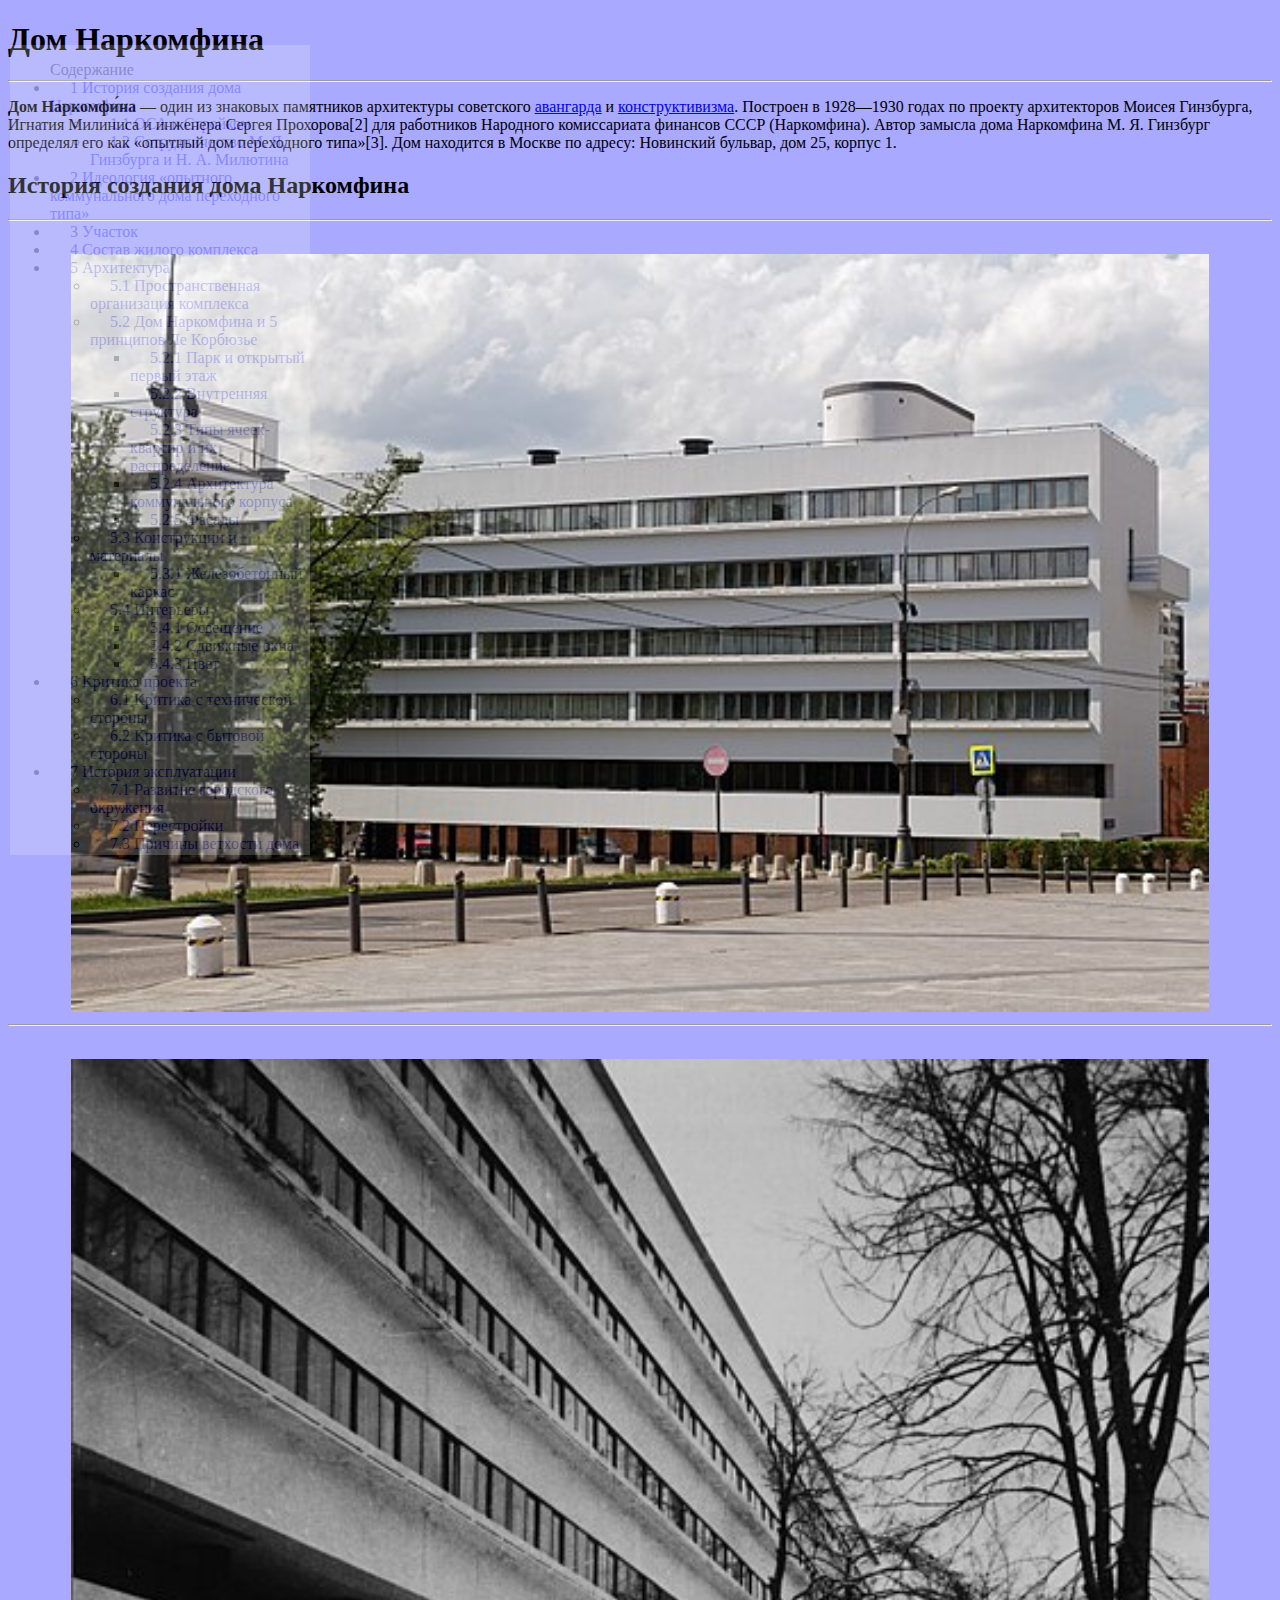
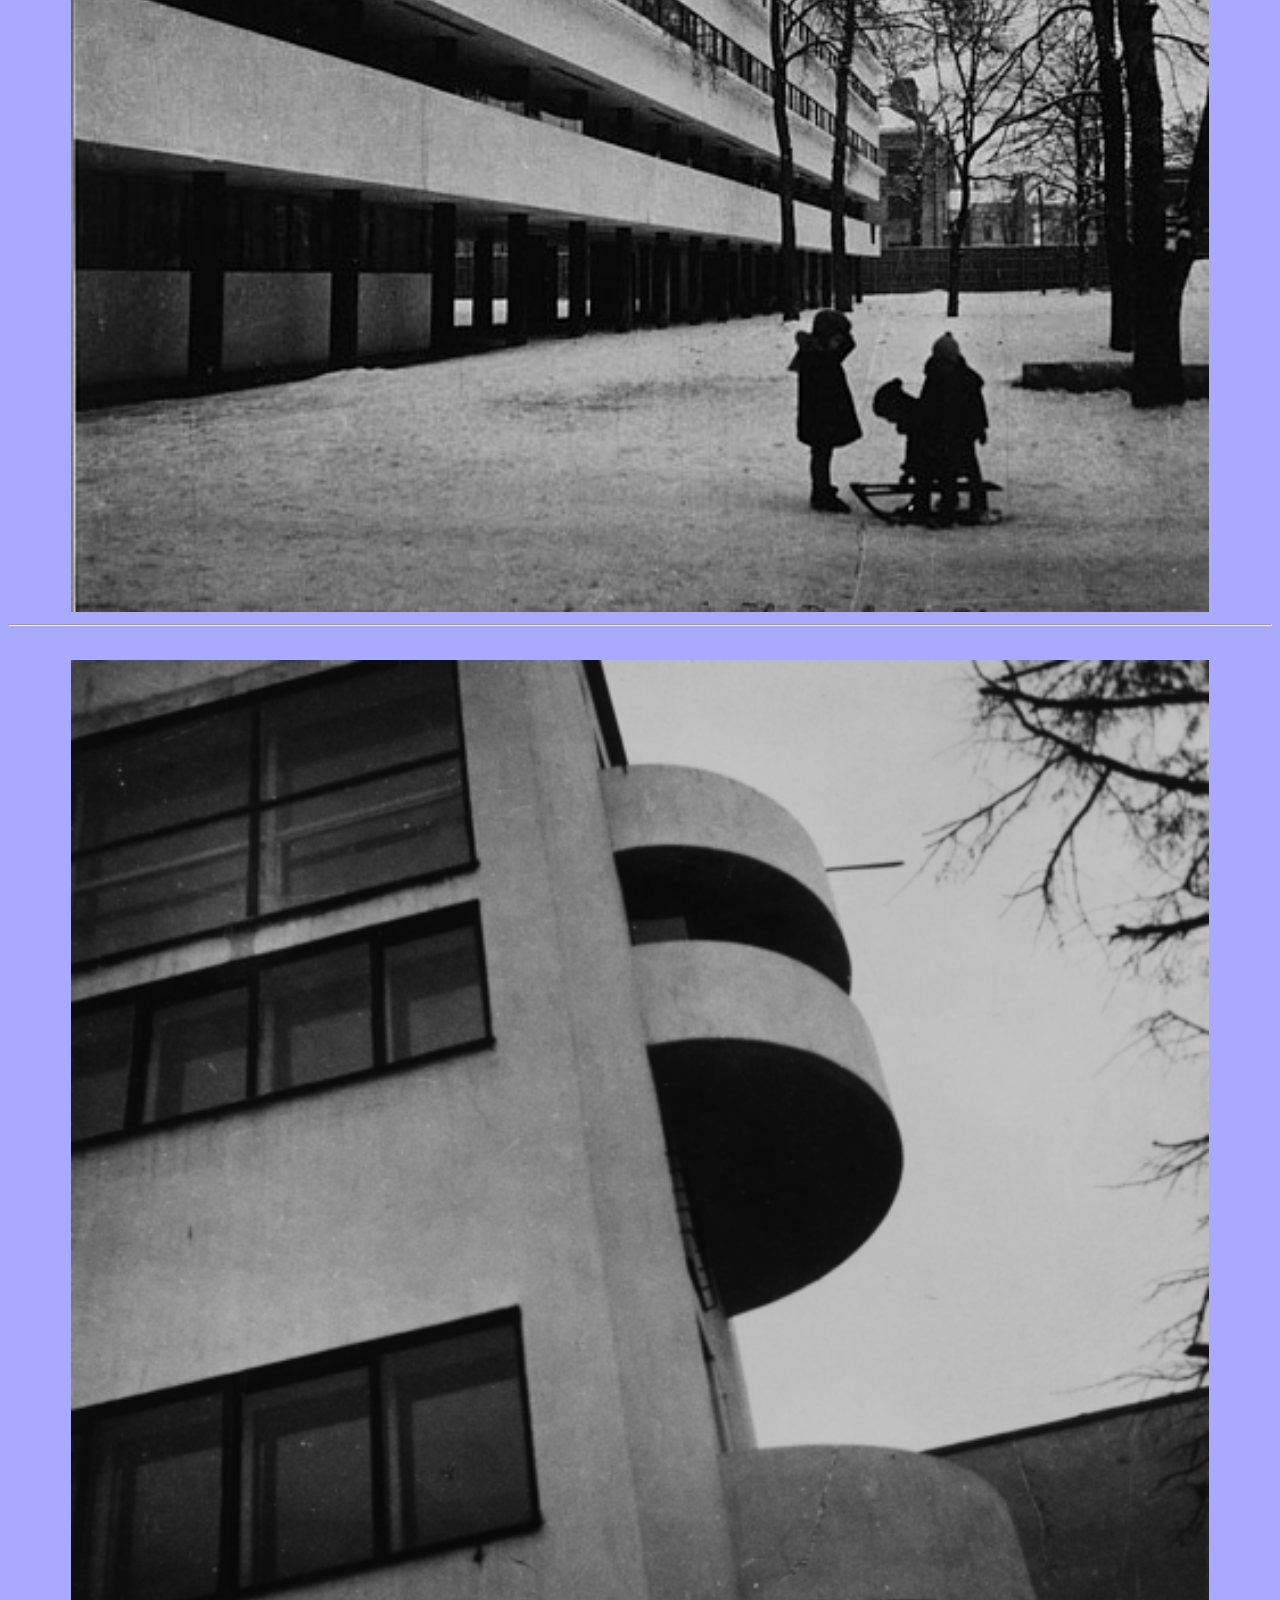
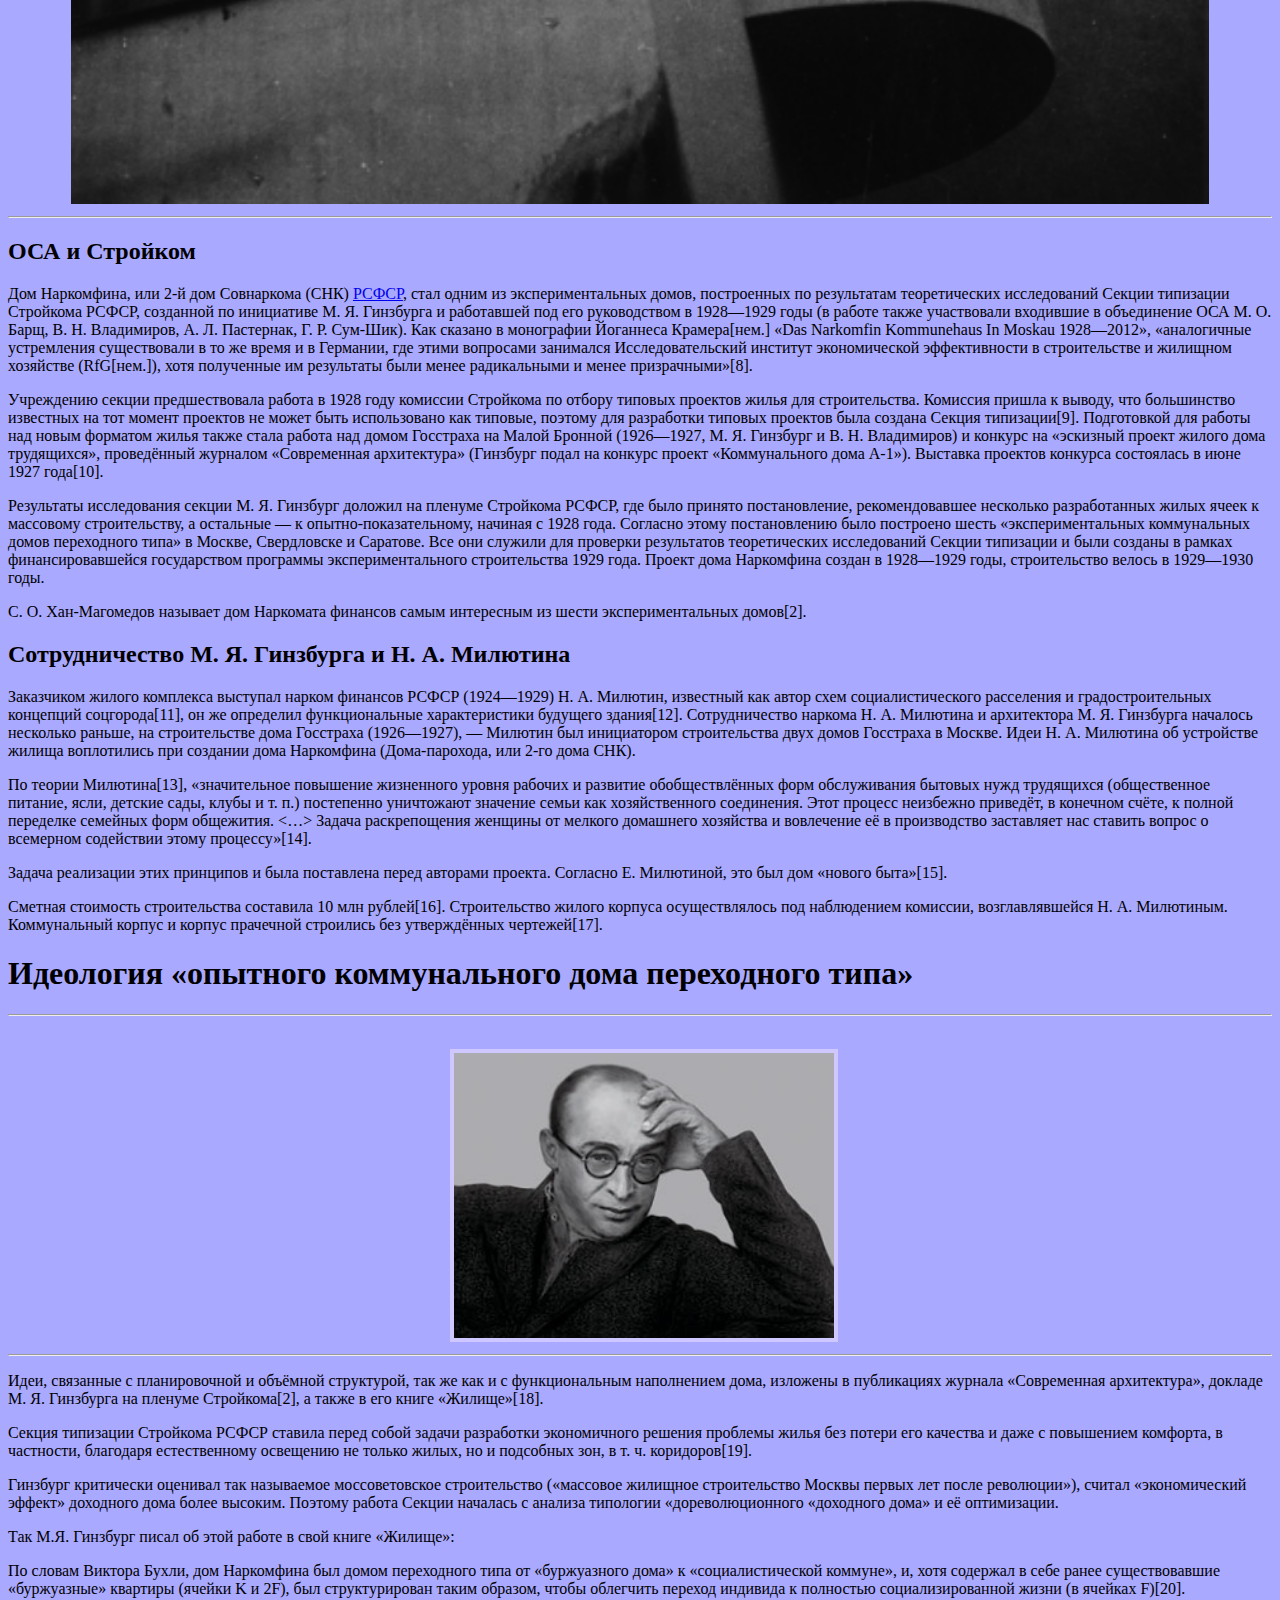
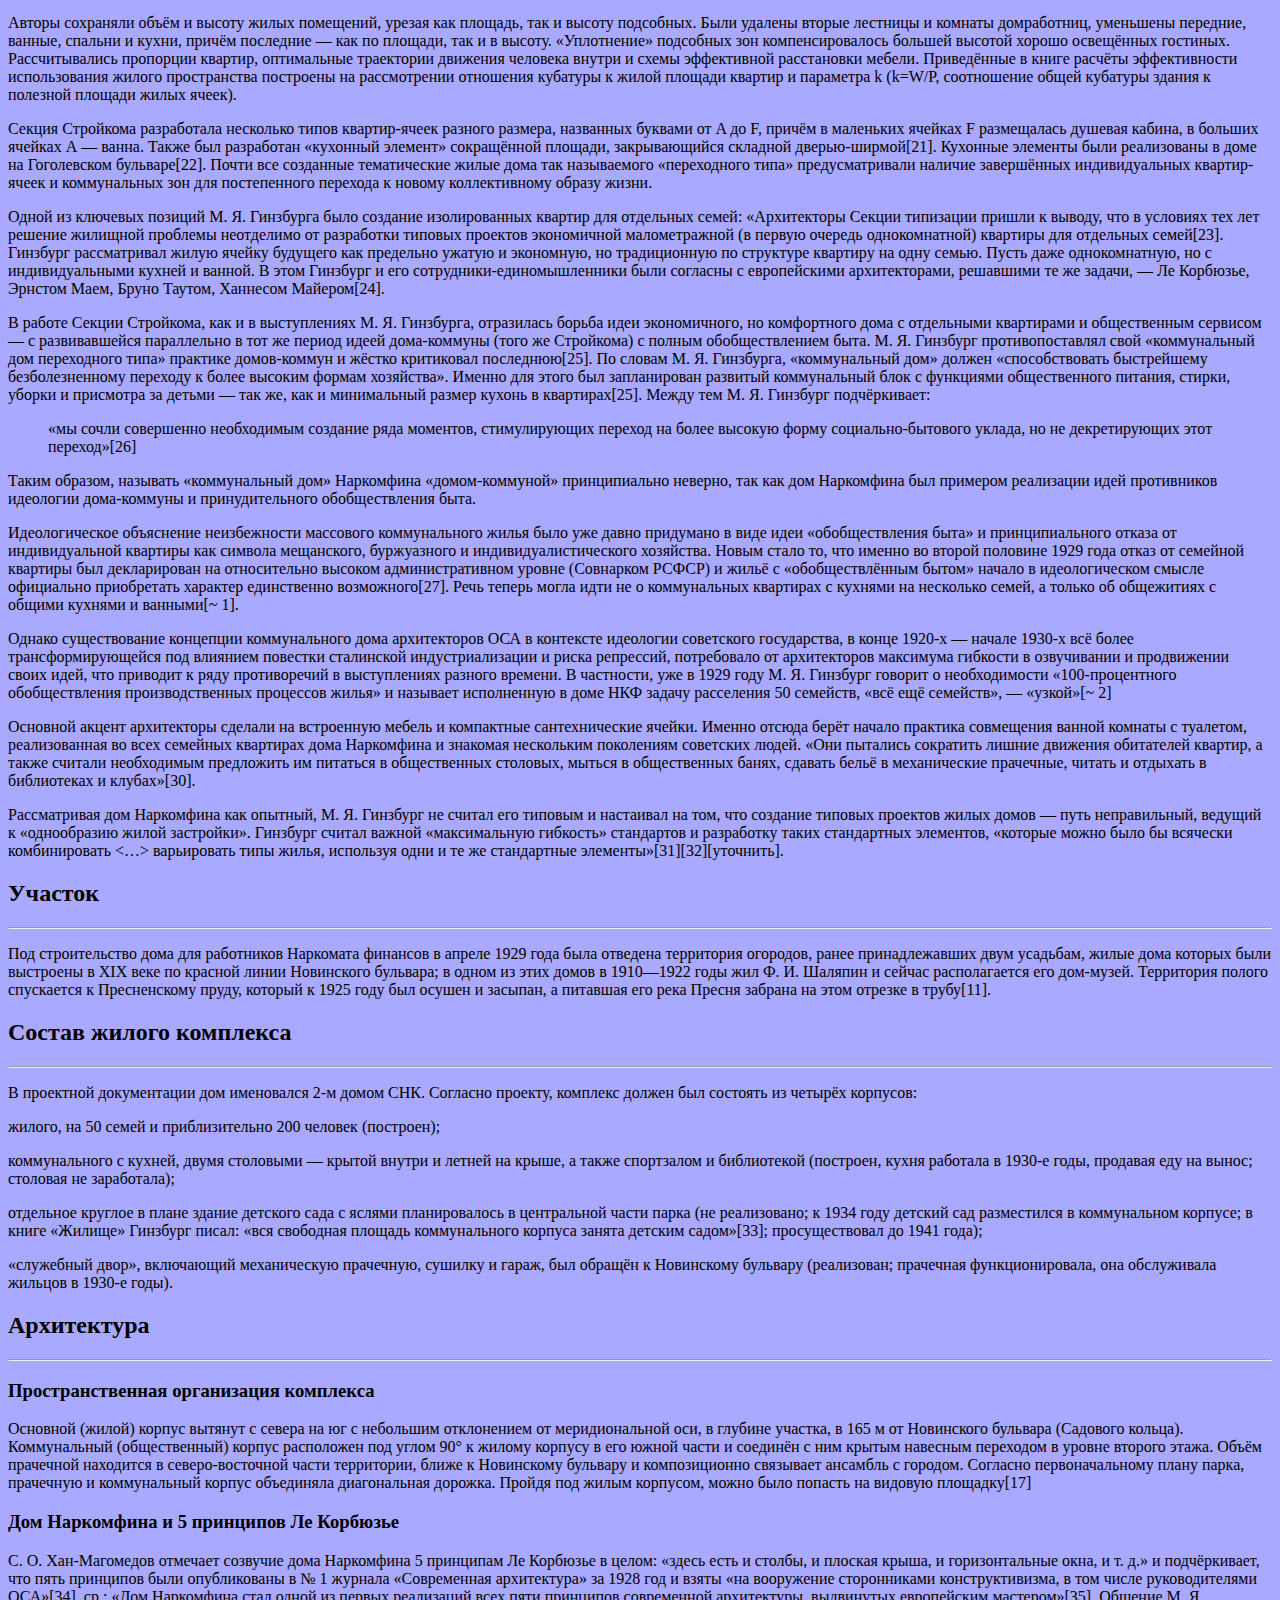
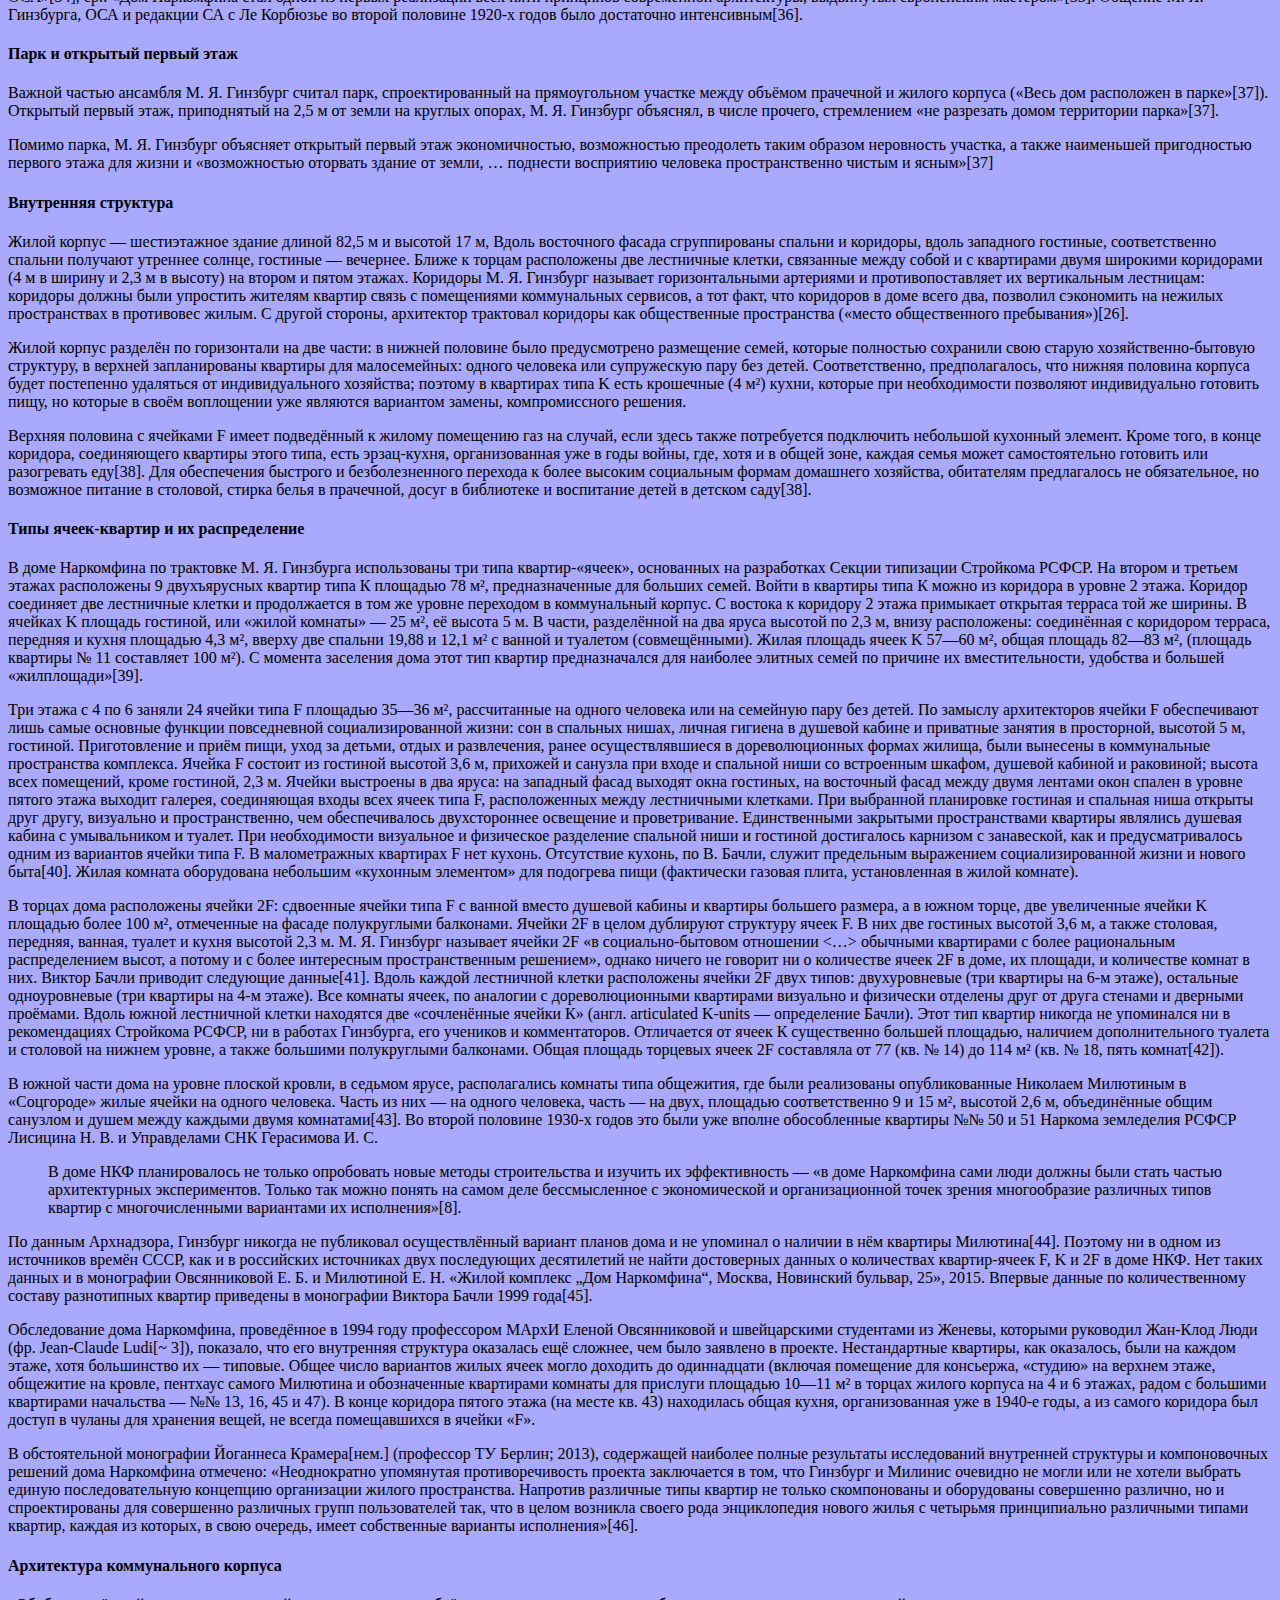
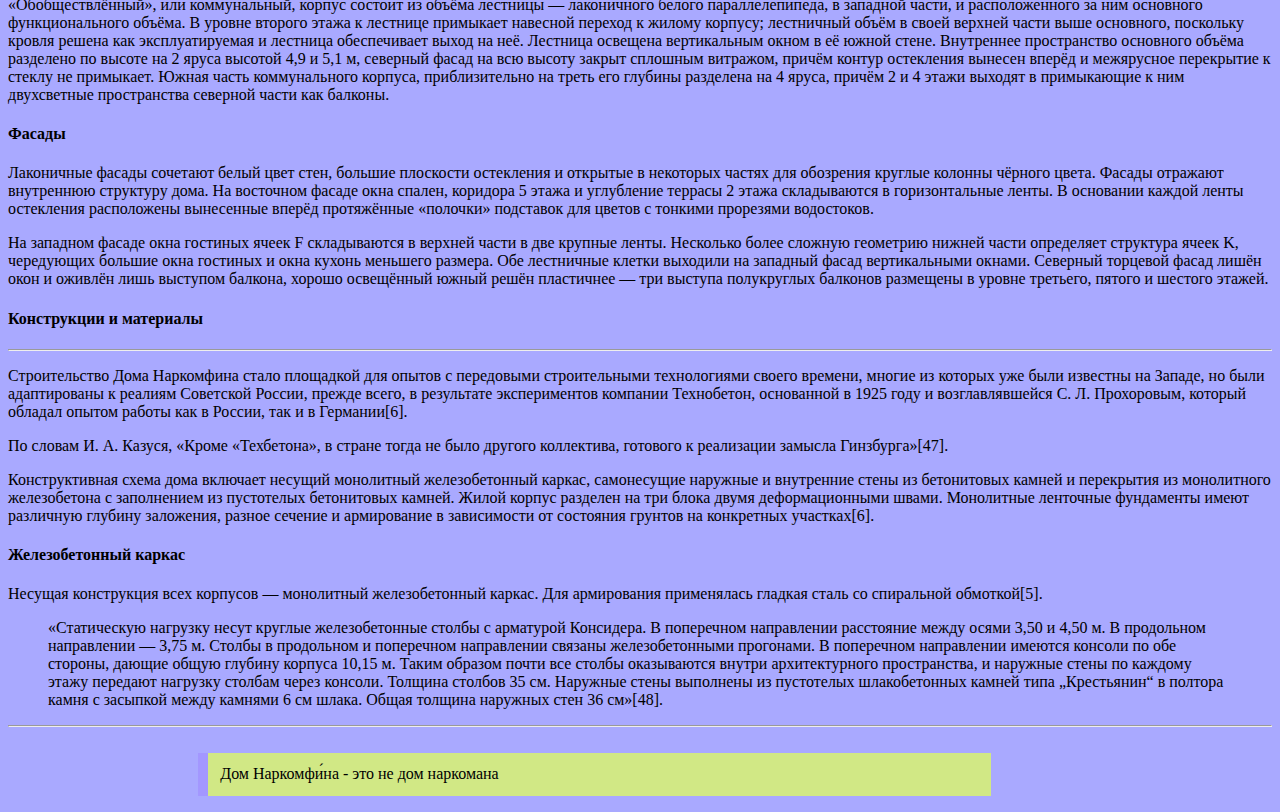
<file: index.html>
<!DOCTYPE html>
<html lang="en">
<head>
    <meta charset="UTF-8">
    <meta name="viewport" content="width=device-width, initial-scale=1.0">
    <title>My first site</title>
    <link rel="stylesheet" href="./css/style.css">
    <script src="./javascripts/js_js"></script>
</head>
<body>
<!-- control + / = comment -->
<!-- contol + s = save -->
<h1>Дом Наркомфина</h1>
<!-- h1 = Hearder text -->
 <hr>
 <p></p>
 <!-- p = параграф = текст сайта -->
<p>
   <strong>Дом Наркомфи́на</strong> — один из знаковых памятников архитектуры советского 
   <a  target="blank" href="https://ru.wikipedia.org/wiki/%D0%90%D0%B2%D0%B0%D0%BD%D0%B3%D0%B0%D1%80%D0%B4_(%D0%B8%D1%81%D0%BA%D1%83%D1%81%D1%81%D1%82%D0%B2%D0%BE)">авангарда</a> и <a href="https://ru.wikipedia.org/wiki/%D0%9A%D0%BE%D0%BD%D1%81%D1%82%D1%80%D1%83%D0%BA%D1%82%D0%B8%D0%B2%D0%B8%D0%B7%D0%BC_(%D0%B8%D1%81%D0%BA%D1%83%D1%81%D1%81%D1%82%D0%B2%D0%BE)">конструктивизма</a>. Построен в 1928—1930 годах по проекту архитекторов Моисея Гинзбурга, Игнатия Милиниса и инженера Сергея Прохорова[2] для работников Народного комиссариата финансов СССР (Наркомфина). Автор замысла дома Наркомфина М. Я. Гинзбург определял его как «опытный дом переходного типа»[3]. Дом находится в Москве по адресу: Новинский бульвар, дом 25, корпус 1.
</p>
<!-- target="blank" = сделать так, что бы ссылка открывалась в другом окне-->
<nav class="мяу">
<ul class="гав">Содержание
    <!-- ul ненумерованный список -->
    <!-- ol нумерованный список -->
    <li><a href="#s1">1	История создания дома Наркомфина</a></li>
    <ul>
        <li><a href="#s1.1">1.1	ОСА и Стройком</a></li>
        <li><a href="#s1.2">1.2	Сотрудничество М. Я. Гинзбурга и Н. А. Милютина</a></li>
    </ul>
    <li><a href="#s2">2	Идеология «опытного коммунального дома переходного типа»</a></li>
    <li><a href="#s3">3  Участок</a></li>
    <li><a href="#s4">4	Состав жилого комплекса</a></li>
    <li><a href="#s5">5	Архитектура</a></li>
    <ul>
        <li><a href="#s5.1">5.1	Пространственная организация комплекса</a></li>
        <li><a href="#s5.2">5.2	Дом Наркомфина и 5 принципов Ле Корбюзье</a></li>
        <ul>
            <li><a href="#s5.2.1">5.2.1	Парк и открытый первый этаж</a></li>
            <li><a href="#s5.2.2">5.2.2	Внутренняя структура</a></li>
            <li><a href="#s5.2.3">5.2.3	Типы ячеек-квартир и их распределение</a></li>
            <li><a href="#s5.2.4">5.2.4	Архитектура коммунального корпуса</a></li>
            <li><a href="#s5.2.5">5.2.5	Фасады</a></li>
        </ul>
        <li><a href="#s5.3">5.3	Конструкции и материалы</a></li>
        <ul>
            <li><a href="#5.3.1">5.3.1	Железобетонный каркас</a></li>
        </ul>
        <li><a href="#s5.4">5.4	Интерьеры</a></li>
        <ul>
            <li><a href="#s5.4.1">5.4.1	Освещение</a></li>
            <li><a href="#s5.4.2">5.4.2	Сдвижные окна</a></li>
            <li><a href="#s5.4.3">5.4.3	Цвет</a></li>
        </ul>
    </ul>
    <li><a href="#s6">6	Критика проекта</a></li>
    <ul>
        <li><a href="#s6.1">6.1	Критика с технической стороны</a></li>
        <li><a href="#s6.2">6.2	Критика с бытовой стороны</a></li>
        <!-- li - это подпункты -->
        <!-- <a href= ""</a> - это ссылка -->
        <!-- target="_blank" - что бы ссылка открывалась в новом окне   -->
    </ul>
    <li><a target="_blank" href="https://ru.wikipedia.org/wiki/%D0%94%D0%BE%D0%BC_%D0%9D%D0%B0%D1%80%D0%BA%D0%BE%D0%BC%D1%84%D0%B8%D0%BD%D0%B0#%D0%98%D1%81%D1%82%D0%BE%D1%80%D0%B8%D1%8F_%D1%8D%D0%BA%D1%81%D0%BF%D0%BB%D1%83%D0%B0%D1%82%D0%B0%D1%86%D0%B8%D0%B8">7	История эксплуатации</a></li>
    <ul>
        <li><a href="#s7.1">7.1	Развитие городского окружения</a></li>
        <li><a href="#s7.2">7.2	Перестройки</a></li>
        <li><a href="#s7.3">7.3	Причины ветхости дома</a></li>
    </ul>
    <li><a href="#s8">8	Новейшая история дома и реставрация</a></li>
    <ul>
        <li><a href="#s8.1">8.1	Нереализованные проекты реставрации / 1980-е — 2014</a></li>
    </ul>
</ul>
</nav>


<h2 id="s1">История создания дома Наркомфина</h2> 
<!-- id - это перессылка на нашем сайте -->
<hr>
<img class="мука" src="img/home.jpg" alt="картинка">
<!-- тег для картинки и чего нибудь еще в альте любое название картинки, а в срси засовываем ссылку  -->

<hr>

 <img class="мука" src="img/Narkmomfinfoto2.jpg" alt="картинка">
<!-- тег для картинки и чего нибудь еще в альте любое название картинки, а в срси засовываем ссылку  -->

<hr>

 <img class="мука" src="img/Narkonfin-apartments-moscow-russia-architects-ginsburg-m-milinis-i-1928-1929-photograph-photographer-robert-byron3.png" alt="картинка">
<!-- тег для картинки и чего нибудь еще в альте любое название картинки, а в срси засовываем ссылку  -->
 <!-- мы ищем картинку в интернете, сохранить как, в файл картинок и вставляем в скр -->
 <hr>
<h2 id="s1.1">ОСА и Стройком</h2>
<p>Дом Наркомфина, или 2-й дом Совнаркома (СНК) <a target="_blank" href="https://ru.wikipedia.org/wiki/%D0%A0%D0%BE%D1%81%D1%81%D0%B8%D0%B9%D1%81%D0%BA%D0%B0%D1%8F_%D0%A1%D0%BE%D0%B2%D0%B5%D1%82%D1%81%D0%BA%D0%B0%D1%8F_%D0%A4%D0%B5%D0%B4%D0%B5%D1%80%D0%B0%D1%82%D0%B8%D0%B2%D0%BD%D0%B0%D1%8F_%D0%A1%D0%BE%D1%86%D0%B8%D0%B0%D0%BB%D0%B8%D1%81%D1%82%D0%B8%D1%87%D0%B5%D1%81%D0%BA%D0%B0%D1%8F_%D0%A0%D0%B5%D1%81%D0%BF%D1%83%D0%B1%D0%BB%D0%B8%D0%BA%D0%B0">РСФСР</a>, стал одним из экспериментальных домов, построенных по результатам теоретических исследований Секции типизации Стройкома РСФСР, созданной по инициативе М. Я. Гинзбурга и работавшей под его руководством в 1928—1929 годы (в работе также участвовали входившие в объединение ОСА М. О. Барщ, В. Н. Владимиров, А. Л. Пастернак, Г. Р. Сум-Шик). Как сказано в монографии Йоганнеса Крамера[нем.] «Das Narkomfin Kommunehaus In Moskau 1928—2012», «аналогичные устремления существовали в то же время и в Германии, где этими вопросами занимался Исследовательский институт экономической эффективности в строительстве и жилищном хозяйстве (RfG[нем.]), хотя полученные им результаты были менее радикальными и менее призрачными»[8].</p>
<p>Учреждению секции предшествовала работа в 1928 году комиссии Стройкома по отбору типовых проектов жилья для строительства. Комиссия пришла к выводу, что большинство известных на тот момент проектов не может быть использовано как типовые, поэтому для разработки типовых проектов была создана Секция типизации[9]. Подготовкой для работы над новым форматом жилья также стала работа над домом Госстраха на Малой Бронной (1926—1927, М. Я. Гинзбург и В. Н. Владимиров) и конкурс на «эскизный проект жилого дома трудящихся», проведённый журналом «Современная архитектура» (Гинзбург подал на конкурс проект «Коммунального дома А-1»). Выставка проектов конкурса состоялась в июне 1927 года[10].</p>
<p>Результаты исследования секции М. Я. Гинзбург доложил на пленуме Стройкома РСФСР, где было принято постановление, рекомендовавшее несколько разработанных жилых ячеек к массовому строительству, а остальные — к опытно-показательному, начиная с 1928 года. Согласно этому постановлению было построено шесть «экспериментальных коммунальных домов переходного типа» в Москве, Свердловске и Саратове. Все они служили для проверки результатов теоретических исследований Секции типизации и были созданы в рамках финансировавшейся государством программы экспериментального строительства 1929 года. Проект дома Наркомфина создан в 1928—1929 годы, строительство велось в 1929—1930 годы.</p>
<p>С. О. Хан-Магомедов называет дом Наркомата финансов самым интересным из шести экспериментальных домов[2].</p>
<h2 id="s1.2">Сотрудничество М. Я. Гинзбурга и Н. А. Милютина</h2>

<p>Заказчиком жилого комплекса выступал нарком финансов РСФСР (1924—1929) Н. А. Милютин, известный как автор схем социалистического расселения и градостроительных концепций соцгорода[11], он же определил функциональные характеристики будущего здания[12]. Сотрудничество наркома Н. А. Милютина и архитектора М. Я. Гинзбурга началось несколько раньше, на строительстве дома Госстраха (1926—1927), — Милютин был инициатором строительства двух домов Госстраха в Москве. Идеи Н. А. Милютина об устройстве жилища воплотились при создании дома Наркомфина (Дома-парохода, или 2-го дома СНК).</p>
<p>По теории Милютина[13], «значительное повышение жизненного уровня рабочих и развитие обобществлённых форм обслуживания бытовых нужд трудящихся (общественное питание, ясли, детские сады, клубы и т. п.) постепенно уничтожают значение семьи как хозяйственного соединения. Этот процесс неизбежно приведёт, в конечном счёте, к полной переделке семейных форм общежития. <…> Задача раскрепощения женщины от мелкого домашнего хозяйства и вовлечение её в производство заставляет нас ставить вопрос о всемерном содействии этому процессу»[14].</p>
<p>Задача реализации этих принципов и была поставлена перед авторами проекта. Согласно Е. Милютиной, это был дом «нового быта»[15].</p>
<p>Сметная стоимость строительства составила 10 млн рублей[16]. Строительство жилого корпуса осуществлялось под наблюдением комиссии, возглавлявшейся Н. А. Милютиным. Коммунальный корпус и корпус прачечной строились без утверждённых чертежей[17].</p>

<h1 id="s2">Идеология «опытного коммунального дома переходного типа»</h1>
<hr>
<img class="бука" src="img/Moisei_Ginzburg.jpg" alt="картинка">
<!-- тег для картинки и чего нибудь еще в альте любое название картинки, а в срси засовываем ссылку  -->
<hr>
<p>Идеи, связанные с планировочной и объёмной структурой, так же как и с функциональным наполнением дома, изложены в публикациях журнала «Современная архитектура», докладе М. Я. Гинзбурга на пленуме Стройкома[2], а также в его книге «Жилище»[18].</p>
<p>Секция типизации Стройкома РСФСР ставила перед собой задачи разработки экономичного решения проблемы жилья без потери его качества и даже с повышением комфорта, в частности, благодаря естественному освещению не только жилых, но и подсобных зон, в т. ч. коридоров[19].
<p>Гинзбург критически оценивал так называемое моссоветовское строительство («массовое жилищное строительство Москвы первых лет после революции»), считал «экономический эффект» доходного дома более высоким. Поэтому работа Секции началась с анализа типологии «дореволюционного «доходного дома» и её оптимизации.</p>
<p>Так М.Я. Гинзбург писал об этой работе в свой книге «Жилище»:</p>
<p>По словам Виктора Бухли, дом Наркомфина был домом переходного типа от «буржуазного дома» к «социалистической коммуне», и, хотя содержал в себе ранее существовавшие «буржуазные» квартиры (ячейки K и 2F), был структурирован таким образом, чтобы облегчить переход индивида к полностью социализированной жизни (в ячейках F)[20].</p>
<p>Авторы сохраняли объём и высоту жилых помещений, урезая как площадь, так и высоту подсобных. Были удалены вторые лестницы и комнаты домработниц, уменьшены передние, ванные, спальни и кухни, причём последние — как по площади, так и в высоту. «Уплотнение» подсобных зон компенсировалось большей высотой хорошо освещённых гостиных. Рассчитывались пропорции квартир, оптимальные траектории движения человека внутри и схемы эффективной расстановки мебели. Приведённые в книге расчёты эффективности использования жилого пространства построены на рассмотрении отношения кубатуры к жилой площади квартир и параметра k (k=W/P, соотношение общей кубатуры здания к полезной площади жилых ячеек).</p>
<p>Секция Стройкома разработала несколько типов квартир-ячеек разного размера, названных буквами от A до F, причём в маленьких ячейках F размещалась душевая кабина, в больших ячейках А — ванна. Также был разработан «кухонный элемент» сокращённой площади, закрывающийся складной дверью-ширмой[21]. Кухонные элементы были реализованы в доме на Гоголевском бульваре[22]. Почти все созданные тематические жилые дома так называемого «переходного типа» предусматривали наличие завершённых индивидуальных квартир-ячеек и коммунальных зон для постепенного перехода к новому коллективному образу жизни.</p>
<p>Одной из ключевых позиций М. Я. Гинзбурга было создание изолированных квартир для отдельных семей: «Архитекторы Секции типизации пришли к выводу, что в условиях тех лет решение жилищной проблемы неотделимо от разработки типовых проектов экономичной малометражной (в первую очередь однокомнатной) квартиры для отдельных семей[23]. Гинзбург рассматривал жилую ячейку будущего как предельно ужатую и экономную, но традиционную по структуре квартиру на одну семью. Пусть даже однокомнатную, но с индивидуальными кухней и ванной. В этом Гинзбург и его сотрудники-единомышленники были согласны с европейскими архитекторами, решавшими те же задачи, — Ле Корбюзье, Эрнстом Маем, Бруно Таутом, Ханнесом Майером[24].</p>
<p>В работе Секции Стройкома, как и в выступлениях М. Я. Гинзбурга, отразилась борьба идеи экономичного, но комфортного дома с отдельными квартирами и общественным сервисом — с развивавшейся параллельно в тот же период идеей дома-коммуны (того же Стройкома) с полным обобществлением быта. М. Я. Гинзбург противопоставлял свой «коммунальный дом переходного типа» практике домов-коммун и жёстко критиковал последнюю[25]. По словам М. Я. Гинзбурга, «коммунальный дом» должен «способствовать быстрейшему безболезненному переходу к более высоким формам хозяйства». Именно для этого был запланирован развитый коммунальный блок с функциями общественного питания, стирки, уборки и присмотра за детьми — так же, как и минимальный размер кухонь в квартирах[25]. Между тем М. Я. Гинзбург подчёркивает:</p>

<blockquote>«мы сочли совершенно необходимым создание ряда моментов, стимулирующих переход на более высокую форму социально-бытового уклада, но не декретирующих этот переход»[26]</blockquote>

<p>Таким образом, называть «коммунальный дом» Наркомфина «домом-коммуной» принципиально неверно, так как дом Наркомфина был примером реализации идей противников идеологии дома-коммуны и принудительного обобществления быта.</p>
<p>Идеологическое объяснение неизбежности массового коммунального жилья было уже давно придумано в виде идеи «обобществления быта» и принципиального отказа от индивидуальной квартиры как символа мещанского, буржуазного и индивидуалистического хозяйства. Новым стало то, что именно во второй половине 1929 года отказ от семейной квартиры был декларирован на относительно высоком административном уровне (Совнарком РСФСР) и жильё с «обобществлённым бытом» начало в идеологическом смысле официально приобретать характер единственно возможного[27]. Речь теперь могла идти не о коммунальных квартирах с кухнями на несколько семей, а только об общежитиях с общими кухнями и ванными[~ 1].</p>
<p>Однако существование концепции коммунального дома архитекторов ОСА в контексте идеологии советского государства, в конце 1920-х — начале 1930-х всё более трансформирующейся под влиянием повестки сталинской индустриализации и риска репрессий, потребовало от архитекторов максимума гибкости в озвучивании и продвижении своих идей, что приводит к ряду противоречий в выступлениях разного времени. В частности, уже в 1929 году М. Я. Гинзбург говорит о необходимости «100-процентного обобществления производственных процессов жилья» и называет исполненную в доме НКФ задачу расселения 50 семейств, «всё ещё семейств», — «узкой»[~ 2]</p>
<p>Основной акцент архитекторы сделали на встроенную мебель и компактные сантехнические ячейки. Именно отсюда берёт начало практика совмещения ванной комнаты с туалетом, реализованная во всех семейных квартирах дома Наркомфина и знакомая нескольким поколениям советских людей. «Они пытались сократить лишние движения обитателей квартир, а также считали необходимым предложить им питаться в общественных столовых, мыться в общественных банях, сдавать бельё в механические прачечные, читать и отдыхать в библиотеках и клубах»[30].</p>
<p>Рассматривая дом Наркомфина как опытный, М. Я. Гинзбург не считал его типовым и настаивал на том, что создание типовых проектов жилых домов — путь неправильный, ведущий к «однообразию жилой застройки». Гинзбург считал важной «максимальную гибкость» стандартов и разработку таких стандартных элементов, «которые можно было бы всячески комбинировать <…> варьировать типы жилья, используя одни и те же стандартные элементы»[31][32][уточнить].</p>

<h2 id="s3">Участок</h2>
<hr>
<p>Под строительство дома для работников Наркомата финансов в апреле 1929 года была отведена территория огородов, ранее принадлежавших двум усадьбам, жилые дома которых были выстроены в XIX веке по красной линии Новинского бульвара; в одном из этих домов в 1910—1922 годы жил Ф. И. Шаляпин и сейчас располагается его дом-музей. Территория полого спускается к Пресненскому пруду, который к 1925 году был осушен и засыпан, а питавшая его река Пресня забрана на этом отрезке в трубу[11].</p>

<h2 id="s4">Состав жилого комплекса</h2>
<hr>
<p>В проектной документации дом именовался 2-м домом СНК. Согласно проекту, комплекс должен был состоять из четырёх корпусов:</p>
<p>жилого, на 50 семей и приблизительно 200 человек (построен);</p>
<p>коммунального с кухней, двумя столовыми — крытой внутри и летней на крыше, а также спортзалом и библиотекой (построен, кухня работала в 1930-е годы, продавая еду на вынос; столовая не заработала);</p>
<p>отдельное круглое в плане здание детского сада с яслями планировалось в центральной части парка (не реализовано; к 1934 году детский сад разместился в коммунальном корпусе; в книге «Жилище» Гинзбург писал: «вся свободная площадь коммунального корпуса занята детским садом»[33]; просуществовал до 1941 года);</p>
<p>«служебный двор», включающий механическую прачечную, сушилку и гараж, был обращён к Новинскому бульвару (реализован; прачечная функционировала, она обслуживала жильцов в 1930-е годы).</p>

<h2 id="s5">Архитектура</h2>
<hr>
<h3 id="s5.1">Пространственная организация комплекса</h3>

<p>Основной (жилой) корпус вытянут с севера на юг с небольшим отклонением от меридиональной оси, в глубине участка, в 165 м от Новинского бульвара (Садового кольца). Коммунальный (общественный) корпус расположен под углом 90° к жилому корпусу в его южной части и соединён с ним крытым навесным переходом в уровне второго этажа. Объём прачечной находится в северо-восточной части территории, ближе к Новинскому бульвару и композиционно связывает ансамбль с городом. Согласно первоначальному плану парка, прачечную и коммунальный корпус объединяла диагональная дорожка. Пройдя под жилым корпусом, можно было попасть на видовую площадку[17]</p>
<h3 id="s5.2">Дом Наркомфина и 5 принципов Ле Корбюзье</h3>
<p>С. О. Хан-Магомедов отмечает созвучие дома Наркомфина 5 принципам Ле Корбюзье в целом: «здесь есть и столбы, и плоская крыша, и горизонтальные окна, и т. д.» и подчёркивает, что пять принципов были опубликованы в № 1 журнала «Современная архитектура» за 1928 год и взяты «на вооружение сторонниками конструктивизма, в том числе руководителями ОСА»[34], ср.: «Дом Наркомфина стал одной из первых реализаций всех пяти принципов современной архитектуры, выдвинутых европейским мастером»[35]. Общение М. Я. Гинзбурга, ОСА и редакции СА с Ле Корбюзье во второй половине 1920-х годов было достаточно интенсивным[36].</p>

<h4 id="s5.2.1">Парк и открытый первый этаж</h4>
<p>Важной частью ансамбля М. Я. Гинзбург считал парк, спроектированный на прямоугольном участке между объёмом прачечной и жилого корпуса («Весь дом расположен в парке»[37]). Открытый первый этаж, приподнятый на 2,5 м от земли на круглых опорах, М. Я. Гинзбург объяснял, в числе прочего, стремлением «не разрезать домом территории парка»[37].</p>
<p>Помимо парка, М. Я. Гинзбург объясняет открытый первый этаж экономичностью, возможностью преодолеть таким образом неровность участка, а также наименьшей пригодностью первого этажа для жизни и «возможностью оторвать здание от земли, … поднести восприятию человека пространственно чистым и ясным»[37]</p>

<h4 id="s5.2.2">Внутренняя структура</h4>
<p>Жилой корпус — шестиэтажное здание длиной 82,5 м и высотой 17 м, Вдоль восточного фасада сгруппированы спальни и коридоры, вдоль западного гостиные, соответственно спальни получают утреннее солнце, гостиные — вечернее. Ближе к торцам расположены две лестничные клетки, связанные между собой и с квартирами двумя широкими коридорами (4 м в ширину и 2,3 м в высоту) на втором и пятом этажах. Коридоры М. Я. Гинзбург называет горизонтальными артериями и противопоставляет их вертикальным лестницам: коридоры должны были упростить жителям квартир связь с помещениями коммунальных сервисов, а тот факт, что коридоров в доме всего два, позволил сэкономить на нежилых пространствах в противовес жилым. С другой стороны, архитектор трактовал коридоры как общественные пространства («место общественного пребывания»)[26].</p>
<p>Жилой корпус разделён по горизонтали на две части: в нижней половине было предусмотрено размещение семей, которые полностью сохранили свою старую хозяйственно-бытовую структуру, в верхней запланированы квартиры для малосемейных: одного человека или супружескую пару без детей. Соответственно, предполагалось, что нижняя половина корпуса будет постепенно удаляться от индивидуального хозяйства; поэтому в квартирах типа K есть крошечные (4 м²) кухни, которые при необходимости позволяют индивидуально готовить пищу, но которые в своём воплощении уже являются вариантом замены, компромиссного решения.</p>
<p>Верхняя половина с ячейками F имеет подведённый к жилому помещению газ на случай, если здесь также потребуется подключить небольшой кухонный элемент. Кроме того, в конце коридора, соединяющего квартиры этого типа, есть эрзац-кухня, организованная уже в годы войны, где, хотя и в общей зоне, каждая семья может самостоятельно готовить или разогревать еду[38]. Для обеспечения быстрого и безболезненного перехода к более высоким социальным формам домашнего хозяйства, обитателям предлагалось не обязательное, но возможное питание в столовой, стирка белья в прачечной, досуг в библиотеке и воспитание детей в детском саду[38].</p>

<h4 id="s5.2.3">Типы ячеек-квартир и их распределение</h4>
<p>В доме Наркомфина по трактовке М. Я. Гинзбурга использованы три типа квартир-«ячеек», основанных на разработках Секции типизации Стройкома РСФСР. На втором и третьем этажах расположены 9 двухъярусных квартир типа К площадью 78 м², предназначенные для больших семей. Войти в квартиры типа К можно из коридора в уровне 2 этажа. Коридор соединяет две лестничные клетки и продолжается в том же уровне переходом в коммунальный корпус. С востока к коридору 2 этажа примыкает открытая терраса той же ширины. В ячейках K площадь гостиной, или «жилой комнаты» — 25 м², её высота 5 м. В части, разделённой на два яруса высотой по 2,3 м, внизу расположены: соединённая с коридором терраса, передняя и кухня площадью 4,3 м², вверху две спальни 19,88 и 12,1 м² с ванной и туалетом (совмещёнными). Жилая площадь ячеек K 57—60 м², общая площадь 82—83 м², (площадь квартиры № 11 составляет 100 м²). С момента заселения дома этот тип квартир предназначался для наиболее элитных семей по причине их вместительности, удобства и большей «жилплощади»[39].</p>
<p>Три этажа с 4 по 6 заняли 24 ячейки типа F площадью 35—36 м², рассчитанные на одного человека или на семейную пару без детей. По замыслу архитекторов ячейки F обеспечивают лишь самые основные функции повседневной социализированной жизни: сон в спальных нишах, личная гигиена в душевой кабине и приватные занятия в просторной, высотой 5 м, гостиной. Приготовление и приём пищи, уход за детьми, отдых и развлечения, ранее осуществлявшиеся в дореволюционных формах жилища, были вынесены в коммунальные пространства комплекса. Ячейка F состоит из гостиной высотой 3,6 м, прихожей и санузла при входе и спальной ниши со встроенным шкафом, душевой кабиной и раковиной; высота всех помещений, кроме гостиной, 2,3 м. Ячейки выстроены в два яруса: на западный фасад выходят окна гостиных, на восточный фасад между двумя лентами окон спален в уровне пятого этажа выходит галерея, соединяющая входы всех ячеек типа F, расположенных между лестничными клетками. При выбранной планировке гостиная и спальная ниша открыты друг другу, визуально и пространственно, чем обеспечивалось двухстороннее освещение и проветривание. Единственными закрытыми пространствами квартиры являлись душевая кабина с умывальником и туалет. При необходимости визуальное и физическое разделение спальной ниши и гостиной достигалось карнизом с занавеской, как и предусматривалось одним из вариантов ячейки типа F. В малометражных квартирах F нет кухонь. Отсутствие кухонь, по В. Бачли, служит предельным выражением социализированной жизни и нового быта[40]. Жилая комната оборудована небольшим «кухонным элементом» для подогрева пищи (фактически газовая плита, установленная в жилой комнате).</p>
<p>В торцах дома расположены ячейки 2F: сдвоенные ячейки типа F с ванной вместо душевой кабины и квартиры большего размера, а в южном торце, две увеличенные ячейки K площадью более 100 м², отмеченные на фасаде полукруглыми балконами. Ячейки 2F в целом дублируют структуру ячеек F. В них две гостиных высотой 3,6 м, а также столовая, передняя, ванная, туалет и кухня высотой 2,3 м. М. Я. Гинзбург называет ячейки 2F «в социально-бытовом отношении <…> обычными квартирами с более рациональным распределением высот, а потому и с более интересным пространственным решением», однако ничего не говорит ни о количестве ячеек 2F в доме, их площади, и количестве комнат в них. Виктор Бачли приводит следующие данные[41]. Вдоль каждой лестничной клетки расположены ячейки 2F двух типов: двухуровневые (три квартиры на 6-м этаже), остальные одноуровневые (три квартиры на 4-м этаже). Все комнаты ячеек, по аналогии с дореволюционными квартирами визуально и физически отделены друг от друга стенами и дверными проёмами. Вдоль южной лестничной клетки находятся две «сочленённые ячейки К» (англ. articulated K-units — определение Бачли). Этот тип квартир никогда не упоминался ни в рекомендациях Стройкома РСФСР, ни в работах Гинзбурга, его учеников и комментаторов. Отличается от ячеек К существенно большей площадью, наличием дополнительного туалета и столовой на нижнем уровне, а также большими полукруглыми балконами. Общая площадь торцевых ячеек 2F составляла от 77 (кв. № 14) до 114 м² (кв. № 18, пять комнат[42]).</p>
<p>В южной  части дома на уровне плоской кровли, в седьмом ярусе, располагались комнаты типа общежития, где были реализованы опубликованные Николаем Милютиным в «Соцгороде» жилые ячейки на одного человека. Часть из них — на одного человека, часть — на двух, площадью соответственно 9 и 15 м², высотой 2,6 м, объединённые общим санузлом и душем между каждыми двумя комнатами[43]. Во второй половине 1930-х годов это были уже вполне обособленные квартиры №№ 50 и 51 Наркома земледелия РСФСР Лисицина Н. В. и Управделами СНК Герасимова И. С.</p>
<blockquote>В доме НКФ планировалось не только опробовать новые методы строительства и изучить их эффективность — «в доме Наркомфина сами люди должны были стать частью архитектурных экспериментов. Только так можно понять на самом деле бессмысленное с экономической и организационной точек зрения многообразие различных типов квартир с многочисленными вариантами их исполнения»[8].</blockquote>
<p>По данным Архнадзора, Гинзбург никогда не публиковал осуществлённый вариант планов дома и не упоминал о наличии в нём квартиры Милютина[44]. Поэтому ни в одном из источников времён СССР, как и в российских источниках двух последующих десятилетий не найти достоверных данных о количествах квартир-ячеек F, K и 2F в доме НКФ. Нет таких данных и в монографии Овсянниковой Е. Б. и Милютиной Е. Н. «Жилой комплекс „Дом Наркомфина“, Москва, Новинский бульвар, 25», 2015. Впервые данные по количественному составу разнотипных квартир приведены в монографии Виктора Бачли 1999 года[45].</p>
<p>Обследование дома Наркомфина, проведённое в 1994 году профессором МАрхИ Еленой Овсянниковой и швейцарскими студентами из Женевы, которыми руководил Жан-Клод Люди (фр. Jean-Claude Ludi[~ 3]), показало, что его внутренняя структура оказалась ещё сложнее, чем было заявлено в проекте. Нестандартные квартиры, как оказалось, были на каждом этаже, хотя большинство их — типовые. Общее число вариантов жилых ячеек могло доходить до одиннадцати (включая помещение для консьержа, «студию» на верхнем этаже, общежитие на кровле, пентхаус самого Милютина и обозначенные квартирами комнаты для прислуги площадью 10—11 м² в торцах жилого корпуса на 4 и 6 этажах, радом с большими квартирами начальства — №№ 13, 16, 45 и 47). В конце коридора пятого этажа (на месте кв. 43) находилась общая кухня, организованная уже в 1940-е годы, а из самого коридора был доступ в чуланы для хранения вещей, не всегда помещавшихся в ячейки «F».</p>
<p>В обстоятельной монографии Йоганнеса Крамера[нем.] (профессор ТУ Берлин; 2013), содержащей наиболее полные результаты исследований внутренней структуры и компоновочных решений дома Наркомфина отмечено: «Неоднократно упомянутая противоречивость проекта заключается в том, что Гинзбург и Милинис очевидно не могли или не хотели выбрать единую последовательную концепцию организации жилого пространства. Напротив различные типы квартир не только скомпонованы и оборудованы совершенно различно, но и спроектированы для совершенно различных групп пользователей так, что в целом возникла своего рода энциклопедия нового жилья с четырьмя принципиально различными типами квартир, каждая из которых, в свою очередь, имеет собственные варианты исполнения»[46].</p>

<h4 id="s5.2.4">Архитектура коммунального корпуса</h4>
<p>«Обобществлённый», или коммунальный, корпус состоит из объёма лестницы — лаконичного белого параллелепипеда, в западной части, и расположенного за ним основного функционального объёма. В уровне второго этажа к лестнице примыкает навесной переход к жилому корпусу; лестничный объём в своей верхней части выше основного, поскольку кровля решена как эксплуатируемая и лестница обеспечивает выход на неё. Лестница освещена вертикальным окном в её южной стене. Внутреннее пространство основного объёма разделено по высоте на 2 яруса высотой 4,9 и 5,1 м, северный фасад на всю высоту закрыт сплошным витражом, причём контур остекления вынесен вперёд и межярусное перекрытие к стеклу не примыкает. Южная часть коммунального корпуса, приблизительно на треть его глубины разделена на 4 яруса, причём 2 и 4 этажи выходят в примыкающие к ним двухсветные пространства северной части как балконы.</p>

<h4 id="s5.2.5">Фасады</h4>
<p>Лаконичные фасады сочетают белый цвет стен, большие плоскости остекления и открытые в некоторых частях для обозрения круглые колонны чёрного цвета. Фасады отражают внутреннюю структуру дома. На восточном фасаде окна спален, коридора 5 этажа и углубление террасы 2 этажа складываются в горизонтальные ленты. В основании каждой ленты остекления расположены вынесенные вперёд протяжённые «полочки» подставок для цветов с тонкими прорезями водостоков.</p>
<p>На западном фасаде окна гостиных ячеек F складываются в верхней части в две крупные ленты. Несколько более сложную геометрию нижней части определяет структура ячеек K, чередующих большие окна гостиных и окна кухонь меньшего размера. Обе лестничные клетки выходили на западный фасад вертикальными окнами. Северный торцевой фасад лишён окон и оживлён лишь выступом балкона, хорошо освещённый южный решён пластичнее — три выступа полукруглых балконов размещены в уровне третьего, пятого и шестого этажей.</p>

<h4 id="s5.3">Конструкции и материалы</h4>
<hr>
<p>Строительство Дома Наркомфина стало площадкой для опытов с передовыми строительными технологиями своего времени, многие из которых уже были известны на Западе, но были адаптированы к реалиям Советской России, прежде всего, в результате экспериментов компании Технобетон, основанной в 1925 году и возглавлявшейся С. Л. Прохоровым, который обладал опытом работы как в России, так и в Германии[6].</p>
<p>По словам И. А. Казуся, «Кроме «Техбетона», в стране тогда не было другого коллектива, готового к реализации замысла Гинзбурга»[47].</p>
<p>Конструктивная схема дома включает несущий монолитный железобетонный каркас, самонесущие наружные и внутренние стены из бетонитовых камней и перекрытия из монолитного железобетона с заполнением из пустотелых бетонитовых камней. Жилой корпус разделен на три блока двумя деформационными швами. Монолитные ленточные фундаменты имеют различную глубину заложения, разное сечение и армирование в зависимости от состояния грунтов на конкретных участках[6].</p>

<h4 id="s5.3.1">Железобетонный каркас</h4>
<p>Несущая конструкция всех корпусов — монолитный железобетонный каркас. Для армирования применялась гладкая сталь со спиральной обмоткой[5].</p>
<div><blockquote>«Статическую нагрузку несут круглые железобетонные столбы с арматурой Консидера. В поперечном направлении расстояние между осями 3,50 и 4,50 м. В продольном направлении — 3,75 м. Столбы в продольном и поперечном направлении связаны железобетонными прогонами. В поперечном направлении имеются консоли по обе стороны, дающие общую глубину корпуса 10,15 м. Таким образом почти все столбы оказываются внутри архитектурного пространства, и наружные стены по каждому этажу передают нагрузку столбам через консоли. Толщина столбов 35 см. Наружные стены выполнены из пустотелых шлакобетонных камней типа „Крестьянин“ в полтора камня с засыпкой между камнями 6 см шлака. Общая толщина наружных стен 36 см»[48].</blockquote></div>

<hr>
<!-- горизонтальная линия -->

<blockquote class="citata"> Дом Наркомфи́на - это не дом наркомана </blockquote>
<!-- цитата -->





</body>
</html>
</file>
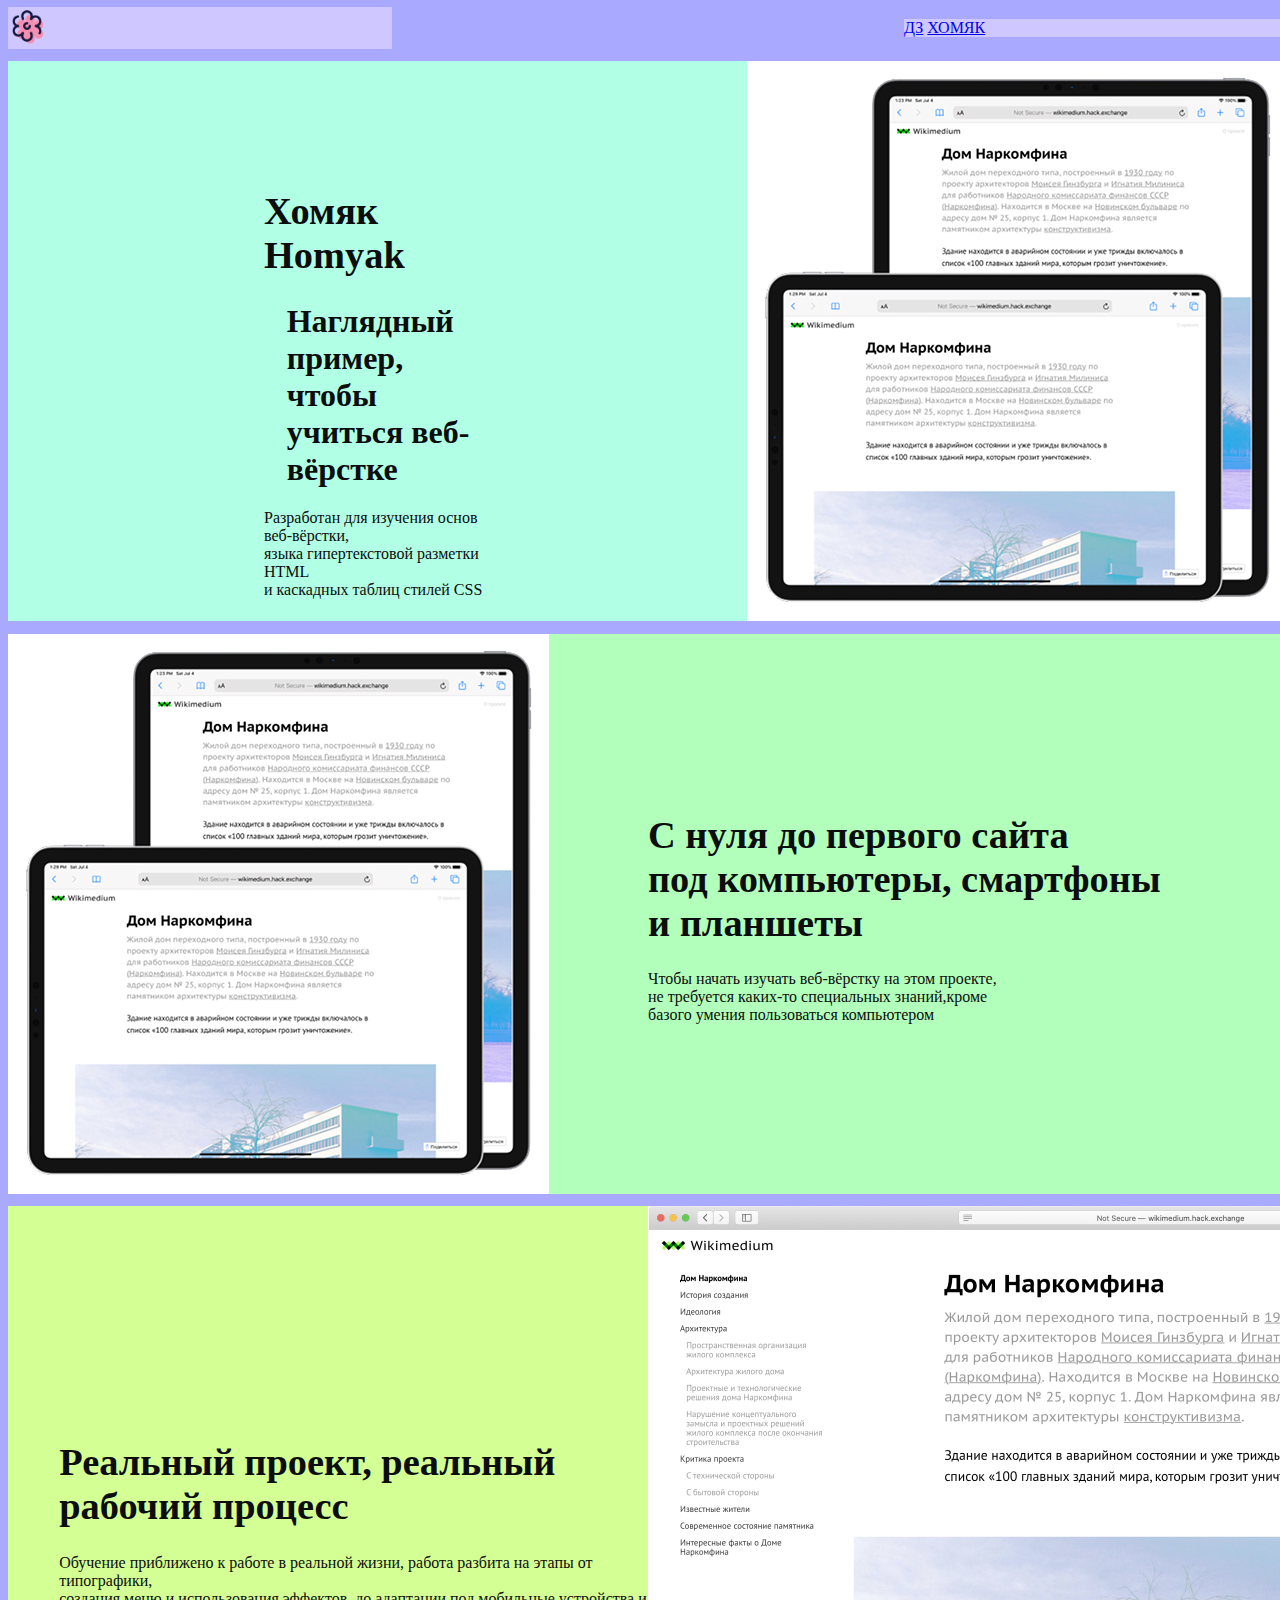
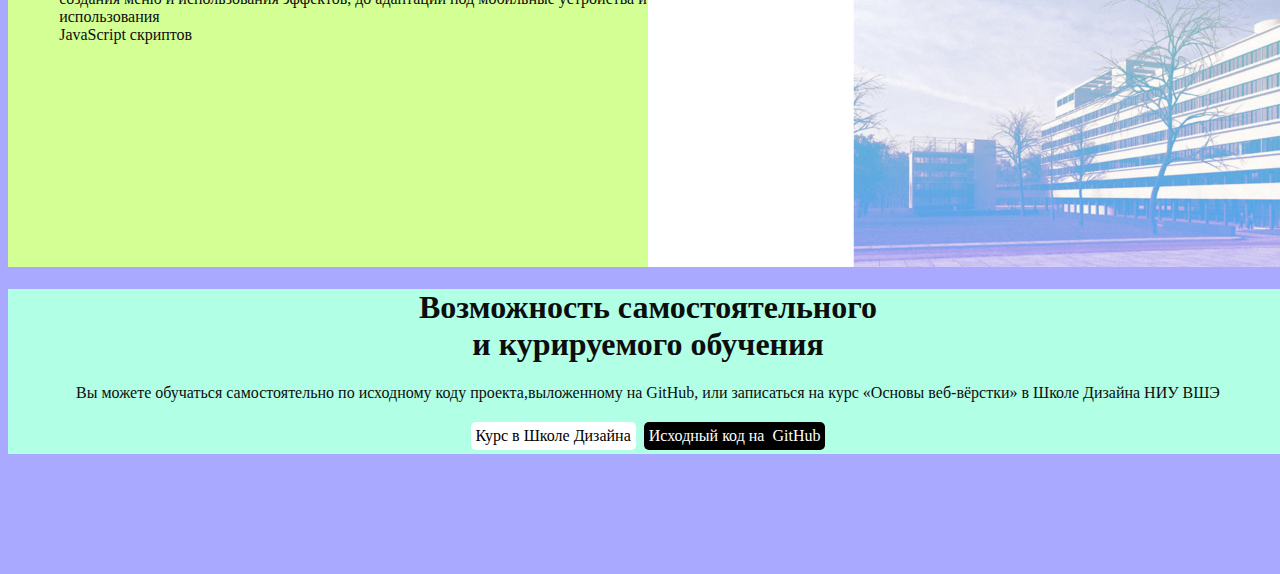
<file: about.html>
<!DOCTYPE html>
<html lang="en">
<head>
    <meta charset="UTF-8">
    <meta name="viewport" content="width=device-width, initial-scale=1.0">
    <title>Document</title>
    <link rel="stylesheet" href="./css/style.css">
</head>
<body class="body2">
    <section class="section_головы"> 
        <!-- section = коробочка большая - или как экран -->
        <div class="div_голова">
            <a href="index.html">
                <img class="головная_картинка" src="img/icons8-flower-48.png" alt="pic">
            </a>
        </div>
        <div class="div_голова">
            <a href="dz.html">ДЗ</a>
            <a href="kek.html">ХОМЯК</a>
        </div>
    </section>

<section class="для_about_1слайда">
    <div class="div1">
        <h1 class="text_block1">Хомяк Homyak</h1>
        <h1 class="text_block2">Наглядный пример,<br>
            <!-- br это перенос строки -->
                    чтобы учиться веб-вёрстке</h1>
                <p>Разработан для изучения основ веб-вёрстки,<br>
                    языка гипертекстовой разметки HTML <br>
                    и каскадных таблиц стилей CSS</p>
    </div>
    
    <div class="div_картиночка1" >
        <img src="img/image 4.jpg" alt="pic">
    </div>
</section>

<section class="для_about_2слайда">
    <div class="div_картиночка2">
        <img src="img/image 4.jpg" alt="pic">
    </div>
    <div class="div2">
        <h1 class="text_block1">С нуля до первого сайта <br>
                    под компьютеры, смартфоны <br>
                    и планшеты</h1>
                <p>Чтобы начать изучать веб-вёрстку на этом проекте, <br>
                    не требуется каких-то специальных знаний,кроме <br>
                    базого умения пользоваться компьютером</p>
    </div>
</section>

<section class="для_about_3слайда">
    <div class="div3">
        <h1 class="text_block1">Реальный проект, реальный
                    рабочий процесс</h1>
                <p>Обучение приближено к работе в реальной жизни,
                    работа разбита на этапы от типографики, <br> создания
                    меню и использования эффектов, до адаптации
                    под мобильные устройства и использования
                    <br>JavaScript скриптов</p>
    </div>
    <div class="div_картиночка3">
        <img src="img/image 5.jpg" alt="pic">
    </div>
</section>
<section class="для_about_4слайда">
    <div class="div4">
         <h1 class="text_block3">Возможность самостоятельного <br>и курируемого обучения </h1>
      <p>Вы можете обучаться самостоятельно по исходному коду проекта,выложенному на GitHub,
 или записаться на курс «Основы веб-вёрстки» в Школе Дизайна НИУ ВШЭ</p>
    </div>
    <div class="divкнопки">
        <div class="кнопка">Курс в Школе Дизайна</div>
        <div class="кнопка2">Исходный код на  GitHub</div>
    </div>
</section>
</body>
</html>
</file>
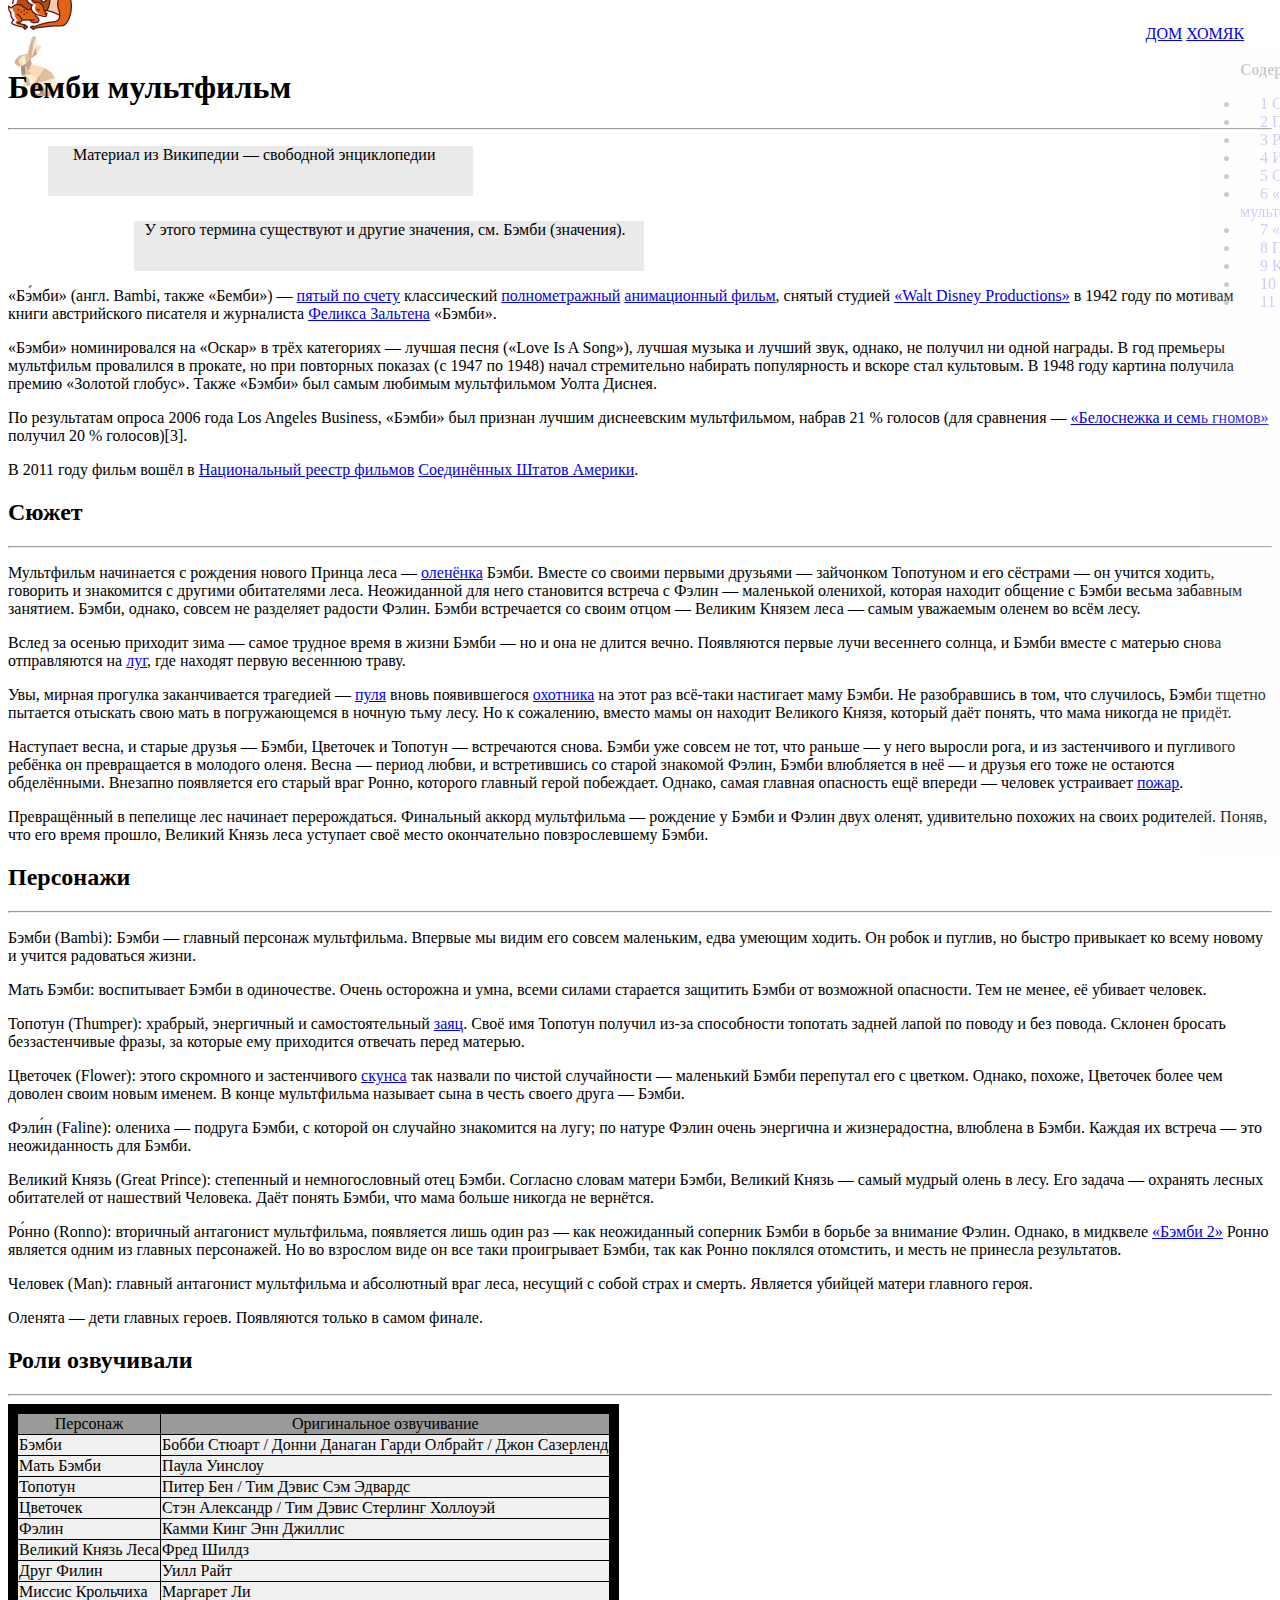
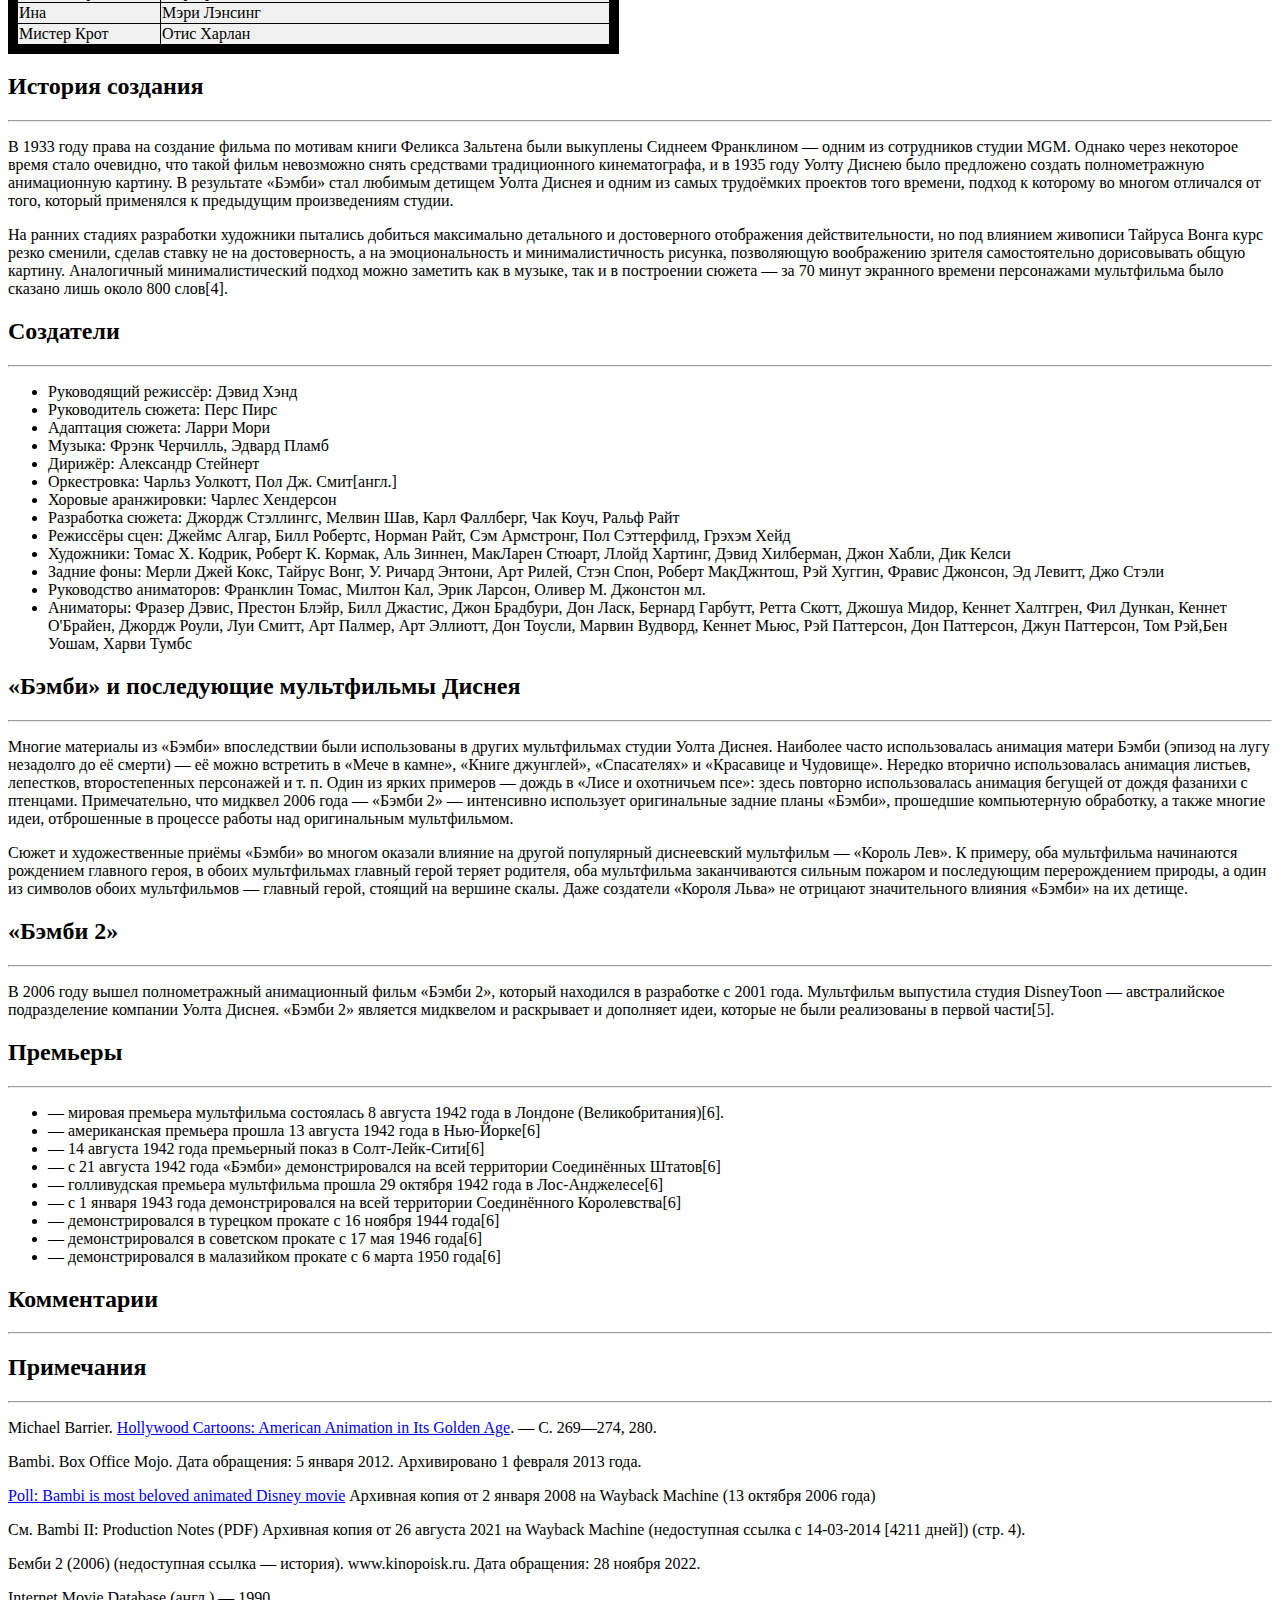
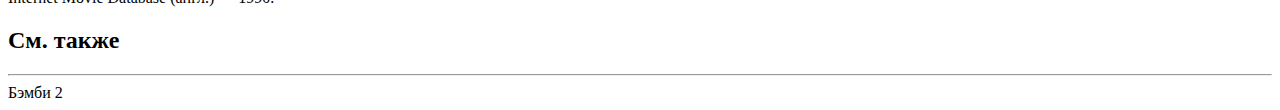
<file: dz.html>
<!DOCTYPE html>
<html lang="ru">
<head>
    <meta charset="UTF-8">
    <meta name="viewport" content="width=device-width, initial-scale=1.0">
    <title>ДЗ</title>
    <link rel="stylesheet" href="./css/dzstyle.css">
</head>
<body>
    <section class="section_головы"> 
        <!-- section = коробочка большая - или как экран -->
        <div class="головная_картинка">
            <a href="dz.html">
                <img src="img/icons8-deer-64.png" alt="pic">
                <img src="img/icons8-rabbit-64.png" alt="pic">
                <!-- <img src="img/icons8-rabbit-48.png" alt="pic"> -->
            </a>
        </div >
        <div class="головная_картинка">
            <a href="index.html">ДОМ</a>
            <a href="kek.html">ХОМЯК</a>
        </div>
    </section>
   
    <h1>Бемби мультфильм</h1>
    <hr>
    <blockquote class="dy">Материал из Википедии — свободной энциклопедии</blockquote>
    <blockquote class="dz">У этого термина существуют и другие значения, см. Бэмби (значения).</blockquote>

    <p>«Бэ́мби» (англ. Bambi, также «Бемби») — <a target="_blank" href="https://ru.wikipedia.org/wiki/%D0%A1%D0%BF%D0%B8%D1%81%D0%BE%D0%BA_%D0%BC%D1%83%D0%BB%D1%8C%D1%82%D1%84%D0%B8%D0%BB%D1%8C%D0%BC%D0%BE%D0%B2_%D0%BF%D1%80%D0%BE%D0%B8%D0%B7%D0%B2%D0%BE%D0%B4%D1%81%D1%82%D0%B2%D0%B0_%D0%BA%D0%BE%D0%BC%D0%BF%D0%B0%D0%BD%D0%B8%D0%B8_Walt_Disney_Animation_Studios">пятый по счету</a> классический <a target="_blank" href="https://ru.wikipedia.org/wiki/%D0%A1%D0%BF%D0%B8%D1%81%D0%BE%D0%BA_%D0%BC%D1%83%D0%BB%D1%8C%D1%82%D1%84%D0%B8%D0%BB%D1%8C%D0%BC%D0%BE%D0%B2_%D0%BF%D1%80%D0%BE%D0%B8%D0%B7%D0%B2%D0%BE%D0%B4%D1%81%D1%82%D0%B2%D0%B0_%D0%BA%D0%BE%D0%BC%D0%BF%D0%B0%D0%BD%D0%B8%D0%B8_Walt_Disney_Animation_Studios">полнометражный</a> <a target="_blank" href="https://ru.wikipedia.org/wiki/%D0%90%D0%BD%D0%B8%D0%BC%D0%B0%D1%86%D0%B8%D1%8F">анимационный фильм</a>, снятый студией <a target="_blank" href="https://ru.wikipedia.org/wiki/Walt_Disney_Animation_Studios">«Walt Disney Productions»</a> в 1942 году по мотивам книги австрийского писателя и журналиста <a href="https://ru.wikipedia.org/wiki/%D0%97%D0%B0%D0%BB%D1%8C%D1%82%D0%B5%D0%BD,_%D0%A4%D0%B5%D0%BB%D0%B8%D0%BA%D1%81">Феликса Зальтена</a> «Бэмби».</p>
    <p>«Бэмби» номинировался на «Оскар» в трёх категориях — лучшая песня («Love Is A Song»), лучшая музыка и лучший звук, однако, не получил ни одной награды. В год премьеры мультфильм провалился в прокате, но при повторных показах (c 1947 по 1948) начал стремительно набирать популярность и вскоре стал культовым. В 1948 году картина получила премию «Золотой глобус». Также «Бэмби» был самым любимым мультфильмом Уолта Диснея.</p>
    <p>По результатам опроса 2006 года Los Angeles Business, «Бэмби» был признан лучшим диснеевским мультфильмом, набрав 21 % голосов (для сравнения — <a target="_blank" href="https://ru.wikipedia.org/wiki/%D0%91%D0%B5%D0%BB%D0%BE%D1%81%D0%BD%D0%B5%D0%B6%D0%BA%D0%B0_%D0%B8_%D1%81%D0%B5%D0%BC%D1%8C_%D0%B3%D0%BD%D0%BE%D0%BC%D0%BE%D0%B2_(%D0%BC%D1%83%D0%BB%D1%8C%D1%82%D1%84%D0%B8%D0%BB%D1%8C%D0%BC)">«Белоснежка и семь гномов»</a> получил 20 % голосов)[3].</p>
    <p>В 2011 году фильм вошёл в <a target="_blank" href="https://ru.wikipedia.org/wiki/%D0%9D%D0%B0%D1%86%D0%B8%D0%BE%D0%BD%D0%B0%D0%BB%D1%8C%D0%BD%D1%8B%D0%B9_%D1%80%D0%B5%D0%B5%D1%81%D1%82%D1%80_%D1%84%D0%B8%D0%BB%D1%8C%D0%BC%D0%BE%D0%B2">Национальный реестр фильмов</a> <a target="_blank" href="https://ru.wikipedia.org/wiki/%D0%A1%D0%BE%D0%B5%D0%B4%D0%B8%D0%BD%D1%91%D0%BD%D0%BD%D1%8B%D0%B5_%D0%A8%D1%82%D0%B0%D1%82%D1%8B_%D0%90%D0%BC%D0%B5%D1%80%D0%B8%D0%BA%D0%B8">Соединённых Штатов Америки</a>.</p>
   <nav class="dr">
    <ul> <p class="ky">Содержание</p>
        <li><a href="#e1">1	Сюжет</a></li>
        <li><a href="#e2">2	Персонажи</a></li>
        <li><a href="#e3">3	Роли озвучивали</a></li>
        <li><a href="#e4">4	История создания</a></li>
        <li><a href="#e5">5	Создатели</a></li>
        <li><a href="#e6">6	«Бэмби» и последующие мультфильмы Диснея</a></li>
        <li><a href="#e7">7	«Бэмби 2»</a></li>
        <li><a href="#e8">8	Премьеры</a></li>
        <li><a href="#e9">9	Комментарии</a></li>
        <li><a href="#e10">10	Примечания</a></li>
        <li><a href="#e11">11	См. также</a></li>
    </ul>
   </nav>
<h2 id="e1">Сюжет</h2>
<hr>
<p>Мультфильм начинается с рождения нового Принца леса — <a target="_blank" href="https://ru.wikipedia.org/wiki/%D0%91%D0%B5%D0%BB%D0%BE%D1%85%D0%B2%D0%BE%D1%81%D1%82%D1%8B%D0%B9_%D0%BE%D0%BB%D0%B5%D0%BD%D1%8C">оленёнка</a> Бэмби. Вместе со своими первыми друзьями — зайчонком Топотуном и его сёстрами — он учится ходить, говорить и знакомится с другими обитателями леса. Неожиданной для него становится встреча с Фэлин — маленькой оленихой, которая находит общение с Бэмби весьма забавным занятием. Бэмби, однако, совсем не разделяет радости Фэлин. Бэмби встречается со своим отцом — Великим Князем леса — самым уважаемым оленем во всём лесу.</p>
<p>Вслед за осенью приходит зима — самое трудное время в жизни Бэмби — но и она не длится вечно. Появляются первые лучи весеннего солнца, и Бэмби вместе с матерью снова отправляются на <a href="https://ru.wikipedia.org/wiki/%D0%9B%D1%83%D0%B3">луг</a>, где находят первую весеннюю траву.</p>
<p>Увы, мирная прогулка заканчивается трагедией — <a target="_blank" href="https://ru.wikipedia.org/wiki/%D0%9F%D1%83%D0%BB%D1%8F">пуля</a> вновь появившегося <a target="_blank" href="https://ru.wikipedia.org/wiki/%D0%9E%D1%85%D0%BE%D1%82%D0%BD%D0%B8%D0%BA">охотника</a> на этот раз всё-таки настигает маму Бэмби. Не разобравшись в том, что случилось, Бэмби тщетно пытается отыскать свою мать в погружающемся в ночную тьму лесу. Но к сожалению, вместо мамы он находит Великого Князя, который даёт понять, что мама никогда не придёт.</p>
<p>Наступает весна, и старые друзья — Бэмби, Цветочек и Топотун — встречаются снова. Бэмби уже совсем не тот, что раньше — у него выросли рога, и из застенчивого и пугливого ребёнка он превращается в молодого оленя. Весна — период любви, и встретившись со старой знакомой Фэлин, Бэмби влюбляется в неё — и друзья его тоже не остаются обделёнными. Внезапно появляется его старый враг Ронно, которого главный герой побеждает. Однако, самая главная опасность ещё впереди — человек устраивает <a target="_blank" href="https://ru.wikipedia.org/wiki/%D0%9B%D0%B5%D1%81%D0%BD%D0%BE%D0%B9_%D0%BF%D0%BE%D0%B6%D0%B0%D1%80">пожар</a>.</p>
<p>Превращённый в пепелище лес начинает перерождаться. Финальный аккорд мультфильма — рождение у Бэмби и Фэлин двух оленят, удивительно похожих на своих родителей. Поняв, что его время прошло, Великий Князь леса уступает своё место окончательно повзрослевшему Бэмби.</p>

<h2 id="e2">Персонажи</h2>
<hr>
<p>Бэмби (Bambi): Бэмби — главный персонаж мультфильма. Впервые мы видим его совсем маленьким, едва умеющим ходить. Он робок и пуглив, но быстро привыкает ко всему новому и учится радоваться жизни.</p>
<p>Мать Бэмби: воспитывает Бэмби в одиночестве. Очень осторожна и умна, всеми силами старается защитить Бэмби от возможной опасности. Тем не менее, её убивает человек.</p>
<p>Топотун (Thumper): храбрый, энергичный и самостоятельный <a target="_blank" href="https://ru.wikipedia.org/wiki/%D0%97%D0%B0%D1%8F%D1%86">заяц</a>. Своё имя Топотун получил из-за способности топотать задней лапой по поводу и без повода. Склонен бросать беззастенчивые фразы, за которые ему приходится отвечать перед матерью.</p>
<p>Цветочек (Flower): этого скромного и застенчивого <a target="_blank" href="https://ru.wikipedia.org/wiki/%D0%A1%D0%BA%D1%83%D0%BD%D1%81">скунса</a> так назвали по чистой случайности — маленький Бэмби перепутал его с цветком. Однако, похоже, Цветочек более чем доволен своим новым именем. В конце мультфильма называет сына в честь своего друга — Бэмби.</p>
<p>Фэли́н (Faline): олениха — подруга Бэмби, с которой он случайно знакомится на лугу; по натуре Фэлин очень энергична и жизнерадостна, влюблена в Бэмби. Каждая их встреча — это неожиданность для Бэмби.</p>
<p>Великий Князь (Great Prince): степенный и немногословный отец Бэмби. Согласно словам матери Бэмби, Великий Князь — самый мудрый олень в лесу. Его задача — охранять лесных обитателей от нашествий Человека. Даёт понять Бэмби, что мама больше никогда не вернётся.</p>
<p>Ро́нно (Ronno): вторичный антагонист мультфильма, появляется лишь один раз — как неожиданный соперник Бэмби в борьбе за внимание Фэлин. Однако, в мидквеле <a target="_blank" href="https://ru.wikipedia.org/wiki/%D0%91%D1%8D%D0%BC%D0%B1%D0%B8_2">«Бэмби 2»</a> Ронно является одним из главных персонажей. Но во взрослом виде он все таки проигрывает Бэмби, так как Ронно поклялся отомстить, и месть не принесла результатов.</p>
<p>Человек (Man): главный антагонист мультфильма и абсолютный враг леса, несущий с собой страх и смерть. Является убийцей матери главного героя.</p>
<p>Оленята — дети главных героев. Появляются только в самом финале.</p>

<h2 id="e3">Роли озвучивали</h2>
<hr>
    <table class="ty" frame="void" rules="cols">
    <tr class="u">
        <td>Персонаж</td>
        <td>Оригинальное озвучивание</td>
    </tr>
    <tr class="ry">
        <td>Бэмби</td>
        <td>Бобби Стюарт / Донни Данаган
            Гарди Олбрайт / Джон Сазерленд</td>
    </tr>
    <tr class="ry">
        <td>Мать Бэмби</td>
        <td>Паула Уинслоу</td>
    </tr>
    <tr class="ry">
        <td>Топотун</td>
        <td>Питер Бен / Тим Дэвис
            Сэм Эдвардс</td>
    </tr>
    <tr class="ry">
        <td>Цветочек</td>
        <td>Стэн Александр / Тим Дэвис
            Стерлинг Холлоуэй</td>
    </tr>
    <tr class="ry">
        <td>Фэлин</td>
        <td>Камми Кинг
            Энн Джиллис</td>
    </tr>
    <tr class="ry">
        <td>Великий Князь Леса</td>
        <td>Фред Шилдз</td>
    </tr>
    <tr class="ry">
        <td>Друг Филин</td>
        <td>Уилл Райт</td>
    </tr>
    <tr class="ry">
        <td>Миссис Крольчиха</td>
        <td>Маргарет Ли</td>
    </tr>
    <tr class="ry">
        <td>Ина</td>
        <td>Мэри Лэнсинг</td>
    </tr>
    <tr class="ry">
        <td>Мистер Крот</td>
        <td>Отис Харлан</td>
    </tr>
</table>
<h2 id="e4">История создания</h2>
<hr>
<p>В 1933 году права на создание фильма по мотивам книги Феликса Зальтена были выкуплены Сиднеем Франклином — одним из сотрудников студии MGM. Однако через некоторое время стало очевидно, что такой фильм невозможно снять средствами традиционного кинематографа, и в 1935 году Уолту Диснею было предложено создать полнометражную анимационную картину. В результате «Бэмби» стал любимым детищем Уолта Диснея и одним из самых трудоёмких проектов того времени, подход к которому во многом отличался от того, который применялся к предыдущим произведениям студии.</p>
<p>На ранних стадиях разработки художники пытались добиться максимально детального и достоверного отображения действительности, но под влиянием живописи Тайруса Вонга курс резко сменили, сделав ставку не на достоверность, а на эмоциональность и минималистичность рисунка, позволяющую воображению зрителя самостоятельно дорисовывать общую картину. Аналогичный минималистический подход можно заметить как в музыке, так и в построении сюжета — за 70 минут экранного времени персонажами мультфильма было сказано лишь около 800 слов[4].</p>

<h2 id="e5">Создатели</h2>
<hr>
<ul>
    
<li>Руководящий режиссёр: Дэвид Хэнд</li>
<li>Руководитель сюжета: Перс Пирс</li>
<li>Адаптация сюжета: Ларри Мори</li>
<li>Музыка: Фрэнк Черчилль, Эдвард Пламб</li>
<li>Дирижёр: Александр Стейнерт</li>
<li>Оркестровка: Чарльз Уолкотт, Пол Дж. Смит[англ.]</li>
<li>Хоровые аранжировки: Чарлес Хендерсон</li>
<li>Разработка сюжета: Джордж Стэллингс, Мелвин Шав, Карл Фаллберг, Чак Коуч, Ральф Райт</li>
<li>Режиссёры сцен: Джеймс Алгар, Билл Робертс, Норман Райт, Сэм Армстронг, Пол Сэттерфилд, Грэхэм Хейд</li>
<li>Художники: Томас Х. Кодрик, Роберт К. Кормак, Аль Зиннен, МакЛарен Стюарт, Ллойд Хартинг, Дэвид Хилберман, Джон Хабли, Дик Келси</li>
<li>Задние фоны: Мерли Джей Кокс, Тайрус Вонг, У. Ричард Энтони, Арт Рилей, Стэн Спон, Роберт МакДжнтош, Рэй Хуггин, Фравис Джонсон, Эд Левитт, Джо Стэли</li>
<li>Руководство аниматоров: Франклин Томас, Милтон Кал, Эрик Ларсон, Оливер М. Джонстон мл.</li>
<li>Аниматоры: Фразер Дэвис, Престон Блэйр, Билл Джастис, Джон Брадбури, Дон Ласк, Бернард Гарбутт, Ретта Скотт, Джошуа Мидор, Кеннет Халтгрен, Фил Дункан, Кеннет О'Брайен, Джордж Роули, Луи Смитт, Арт Палмер, Арт Эллиотт, Дон Тоусли, Марвин Вудворд, Кеннет Мьюс, Рэй Паттерсон, Дон Паттерсон, Джун Паттерсон, Том Рэй,Бен Уошам, Харви Тумбс</li>

</ul>
<h2 id="e6">«Бэмби» и последующие мультфильмы Диснея</h2>
<hr>
<p>Многие материалы из «Бэмби» впоследствии были использованы в других мультфильмах студии Уолта Диснея. Наиболее часто использовалась анимация матери Бэмби (эпизод на лугу незадолго до её смерти) — её можно встретить в «Мече в камне», «Книге джунглей», «Спасателях» и «Красавице и Чудовище». Нередко вторично использовалась анимация листьев, лепестков, второстепенных персонажей и т. п. Один из ярких примеров — дождь в «Лисе и охотничьем псе»: здесь повторно использовалась анимация бегущей от дождя фазанихи с птенцами. Примечательно, что мидквел 2006 года — «Бэмби 2» — интенсивно использует оригинальные задние планы «Бэмби», прошедшие компьютерную обработку, а также многие идеи, отброшенные в процессе работы над оригинальным мультфильмом.</p>
<p>Сюжет и художественные приёмы «Бэмби» во многом оказали влияние на другой популярный диснеевский мультфильм — «Король Лев». К примеру, оба мультфильма начинаются рождением главного героя, в обоих мультфильмах главный герой теряет родителя, оба мультфильма заканчиваются сильным пожаром и последующим перерождением природы, а один из символов обоих мультфильмов — главный герой, стоя́щий на вершине скалы. Даже создатели «Короля Льва» не отрицают значительного влияния «Бэмби» на их детище.</p>

<h2 id="e7">«Бэмби 2»</h2>
<hr>
<p>В 2006 году вышел полнометражный анимационный фильм «Бэмби 2», который находился в разработке с 2001 года. Мультфильм выпустила студия DisneyToon — австралийское подразделение компании Уолта Диснея. «Бэмби 2» является мидквелом и раскрывает и дополняет идеи, которые не были реализованы в первой части[5].</p>

<h2 id="e8">Премьеры</h2>
<hr>
<ul>
    <li>— мировая премьера мультфильма состоялась 8 августа 1942 года в Лондоне (Великобритания)[6].</li>
    <li>— американская премьера прошла 13 августа 1942 года в Нью-Йорке[6]</li>
    <li>— 14 августа 1942 года премьерный показ в Солт-Лейк-Сити[6]</li>
    <li>— с 21 августа 1942 года «Бэмби» демонстрировался на всей территории Соединённых Штатов[6]</li>
    <li>— голливудская премьера мультфильма прошла 29 октября 1942 года в Лос-Анджелесе[6]</li>
    <li>— с 1 января 1943 года демонстрировался на всей территории Соединённого Королевства[6]</li>
    <li>— демонстрировался в турецком прокате с 16 ноября 1944 года[6]</li>
    <li>— демонстрировался в советском прокате с 17 мая 1946 года[6]</li>
    <li>— демонстрировался в малазийком прокате с 6 марта 1950 года[6]</li>
</ul>

<h2 id="e9">Комментарии</h2>
<hr>

<h2 id="e10">Примечания</h2>
<hr>
<p> Michael Barrier. <a target="_blank" href="https://books.google.ru/books?id=zDJXnzMh7bkC&printsec=frontcover&client=firefox-a&source=gbs_navlinks_s&redir_esc=y#v=onepage&q&f=false">Hollywood Cartoons: American Animation in Its Golden Age</a>. — С. 269—274, 280.</p>
<p>Bambi. Box Office Mojo. Дата обращения: 5 января 2012. Архивировано 1 февраля 2013 года.</p>
<p><a target="_blank" href="http://www.bizjournals.com/losangeles/stories/2006/10/09/daily46.html?from_rss=1">Poll: Bambi is most beloved animated Disney movie</a> Архивная копия от 2 января 2008 на Wayback Machine (13 октября 2006 года)</p>
<p> См. Bambi II: Production Notes (PDF) Архивная копия от 26 августа 2021 на Wayback Machine  (недоступная ссылка с 14-03-2014 [4211 дней]) (стр. 4).</p>
<p> Бемби 2 (2006) (недоступная ссылка — история). www.kinopoisk.ru. Дата обращения: 28 ноября 2022.</p>
<p> Internet Movie Database (англ.) — 1990.</p>

<h2 id="e11">См. также</h2>
<hr>
Бэмби 2
    

</body>
</html>
</file>
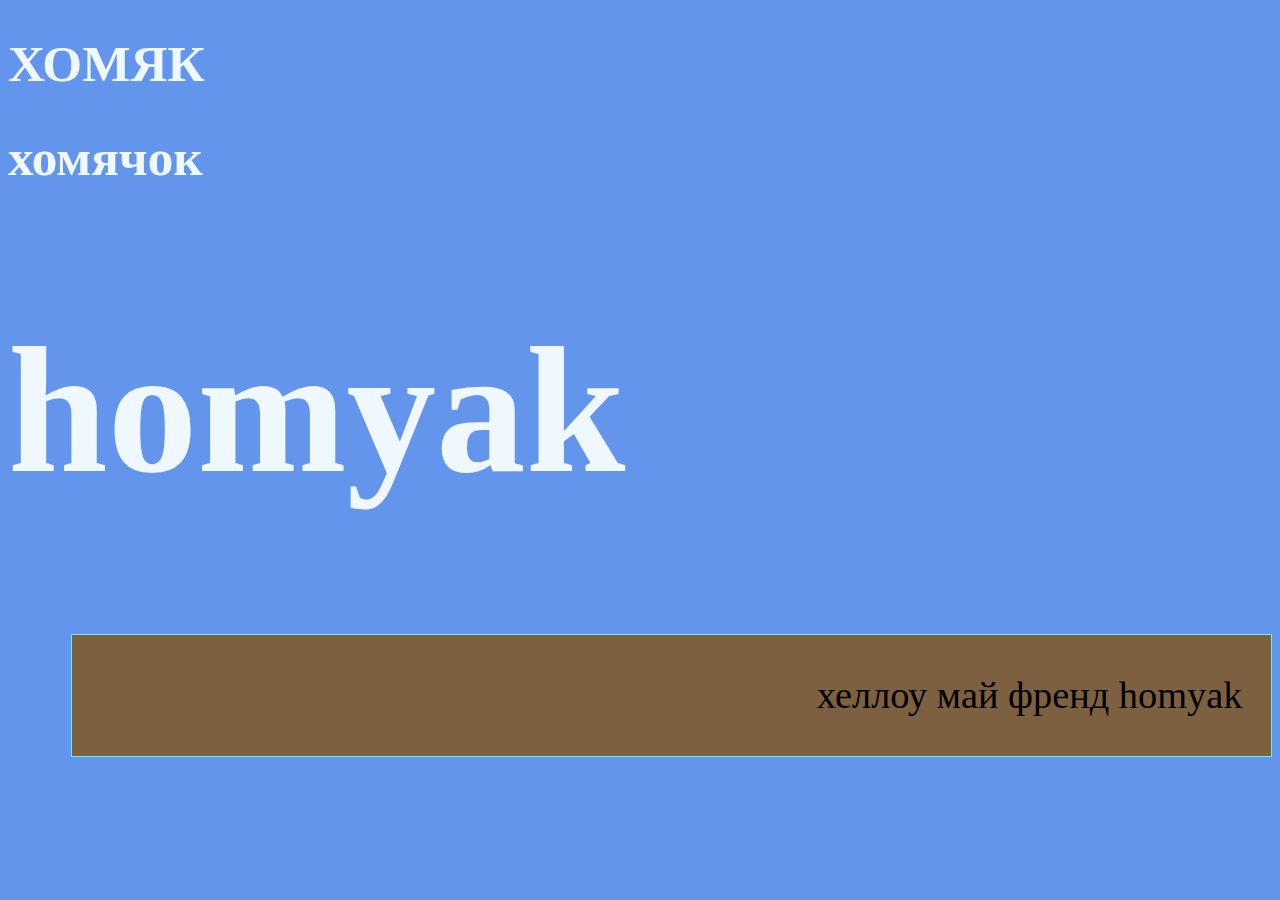
<file: kek.html>
<!DOCTYPE html>
<html lang="ru">
<head>
    <meta charset="UTF-8">
    <meta name="viewport" content="width=device-width, initial-scale=1.0">
    <title> Friend </title>
    <link rel="stylesheet" href="./css/main.css">
    <!-- сначала пишем линк, потом в шефе выбираем папку и файл 
     после все в теге стиль копируем и вставляем в отдельный файл стиль-->
</head>
<body>
    <style>
        body{ background: cornflowerblue;}
        
    </style> 

    <h1> ХОМЯК</h1>
    <h1> хомячок</h1>
    <h1 class="homyak_text">homyak</h1>
    <div class="первый_div">
    <p class="dryg">хеллоу май френд homyak</p>
    </div>
    <!-- див это коробка, чтобы было видно отступы -->
</body>
</html>
</file>
<file: css/main.css>
/* тут будем писать стилизацию для нашего основного кода */
 body{
            background: cornflowerblue;
            /* цвет фона */
        }

        h1{ 
            /* первым пишется текст,который оформляем */
            font-size: 4vw;
            /* размер шрифта */
            color: aliceblue;
            /* цвет букв заголовков */
        }

        .homyak_text{
            /* незабыть точку перед текстом!! текст заголовка должен полностью совпадать с тем, 
            который находится в <h1 class="homyak_text">homyak</h1> */
            font-size: 14vw;
            transition: all 1s ease-in-out;
            /* ease-in-out - скорость исчезания и появления другого цвета, так же пишутся секунды и тд */
        }
        .homyak_text:hover{
            color: aqua;
            /* не забыть написать hover - появление цвета при наведении */
            transition: all 1s ease-in-out;
            /* ease-in-out - скорость исчезания и появления другого цвета, так же пишутся секунды и тд */
         }
         .dryg{
            font-size: 3vw;
            color: rgb(0, 0, 0);
            margin-left: 30%;
            /* маргин- внешний отступ */
            padding-left: 30%;
            /* паддинг - внутренний отступ */
         }
         .первый_div{
            /* пишем коробку сюда */
            margin-left: 5%;
            background: rgb(125, 96, 64);
            padding-left: 5%;
            border: 1px solid rgb(100, 239, 236);
            /* бордер - обводка, 1пиксель, солид - обводка будет прямая\функция линий, цвет */

         }
</file>
<file: css/style.css>
/* тут мы подключаем все стилевые файлы (объединяем\соединяем) */
/* @import "./reset.css"; */
/* @import "./main.css"; */
@import "./fonts.css";
@import "./plakplak2.0main.css";
/* @import "./dz.main.css" */
</file>
<file: css/dzstyle.css>
@import "./dzmain.css";
/* @import "./reset.css"; */
@import "./fonts.css"
</file>
